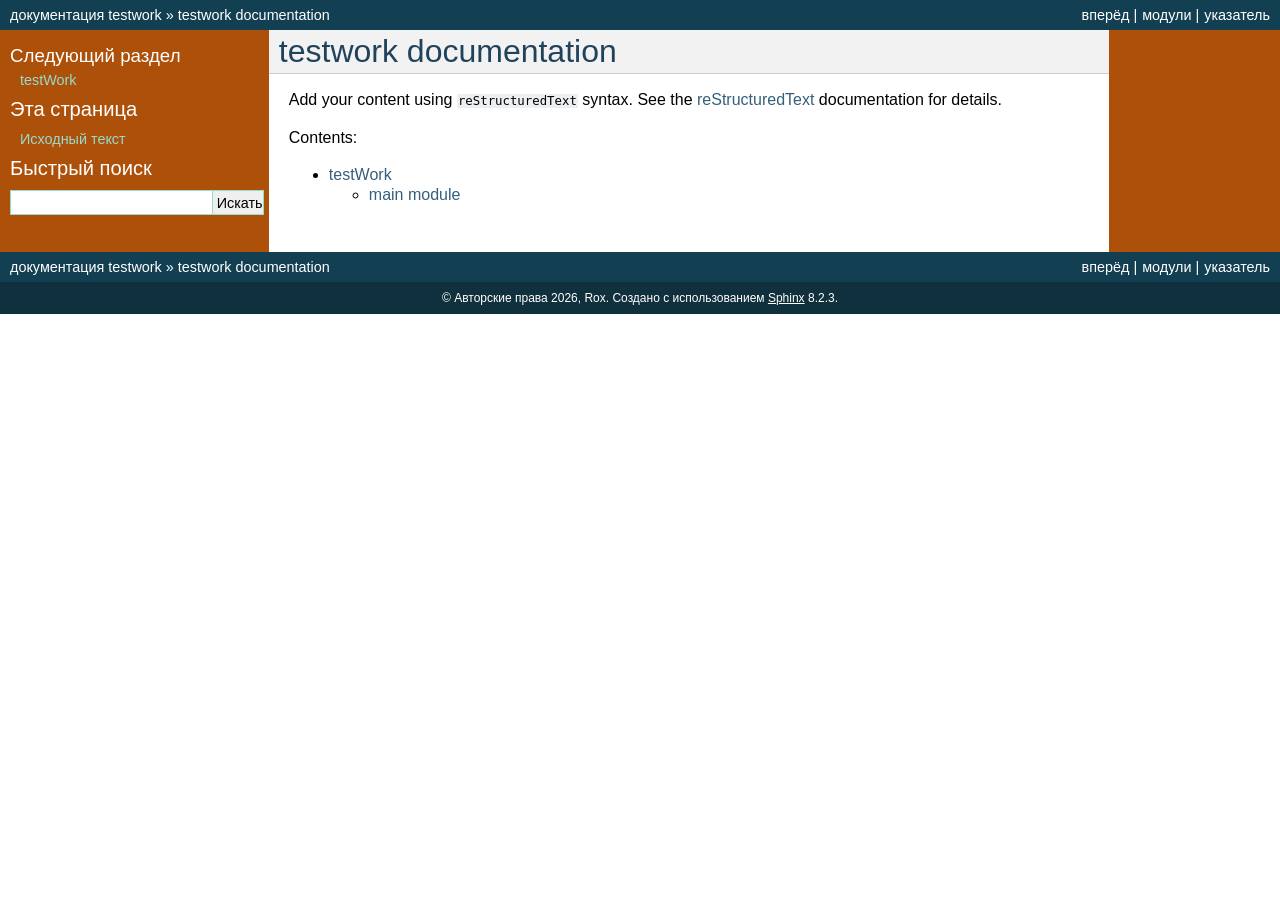
<file: doc/index.html>
<!DOCTYPE html>

<html lang="ru" data-content_root="./">
  <head>
    <meta charset="utf-8" />
    <meta name="viewport" content="width=device-width, initial-scale=1.0" /><meta name="viewport" content="width=device-width, initial-scale=1" />

    <title>testwork documentation &#8212; документация testwork </title>
    <link rel="stylesheet" type="text/css" href="_static/pygments.css?v=03e43079" />
    <link rel="stylesheet" type="text/css" href="_static/classic.css?v=03c9bcbe" />
    
    <script src="_static/documentation_options.js?v=372fde1a"></script>
    <script src="_static/doctools.js?v=9bcbadda"></script>
    <script src="_static/sphinx_highlight.js?v=dc90522c"></script>
    <script src="_static/translations.js?v=cd1d70c9"></script>
    
    <link rel="index" title="Алфавитный указатель" href="genindex.html" />
    <link rel="search" title="Поиск" href="search.html" />
    <link rel="next" title="testWork" href="modules.html" /> 
  </head><body>
    <div class="related" role="navigation" aria-label="Related">
      <h3>Навигация</h3>
      <ul>
        <li class="right" style="margin-right: 10px">
          <a href="genindex.html" title="Алфавитный указатель"
             accesskey="I">указатель</a></li>
        <li class="right" >
          <a href="py-modindex.html" title="Содержание модулей Python"
             >модули</a> |</li>
        <li class="right" >
          <a href="modules.html" title="testWork"
             accesskey="N">вперёд</a> |</li>
        <li class="nav-item nav-item-0"><a href="#">документация testwork </a> &#187;</li>
        <li class="nav-item nav-item-this"><a href="">testwork documentation</a></li> 
      </ul>
    </div>  

    <div class="document">
      <div class="documentwrapper">
        <div class="bodywrapper">
          <div class="body" role="main">
            
  <section id="testwork-documentation">
<h1>testwork documentation<a class="headerlink" href="#testwork-documentation" title="Ссылка на этот заголовок">¶</a></h1>
<p>Add your content using <code class="docutils literal notranslate"><span class="pre">reStructuredText</span></code> syntax. See the
<a class="reference external" href="https://www.sphinx-doc.org/en/master/usage/restructuredtext/index.html">reStructuredText</a>
documentation for details.</p>
<div class="toctree-wrapper compound">
<p class="caption" role="heading"><span class="caption-text">Contents:</span></p>
<ul>
<li class="toctree-l1"><a class="reference internal" href="modules.html">testWork</a><ul>
<li class="toctree-l2"><a class="reference internal" href="main.html">main module</a></li>
</ul>
</li>
</ul>
</div>
</section>


            <div class="clearer"></div>
          </div>
        </div>
      </div>
      <div class="sphinxsidebar" role="navigation" aria-label="Main">
        <div class="sphinxsidebarwrapper">
  <div>
    <h4>Следующий раздел</h4>
    <p class="topless"><a href="modules.html"
                          title="следующая глава">testWork</a></p>
  </div>
  <div role="note" aria-label="source link">
    <h3>Эта страница</h3>
    <ul class="this-page-menu">
      <li><a href="_sources/index.rst.txt"
            rel="nofollow">Исходный текст</a></li>
    </ul>
   </div>
<search id="searchbox" style="display: none" role="search">
  <h3 id="searchlabel">Быстрый поиск</h3>
    <div class="searchformwrapper">
    <form class="search" action="search.html" method="get">
      <input type="text" name="q" aria-labelledby="searchlabel" autocomplete="off" autocorrect="off" autocapitalize="off" spellcheck="false"/>
      <input type="submit" value="Искать" />
    </form>
    </div>
</search>
<script>document.getElementById('searchbox').style.display = "block"</script>
        </div>
      </div>
      <div class="clearer"></div>
    </div>
    <div class="related" role="navigation" aria-label="Related">
      <h3>Навигация</h3>
      <ul>
        <li class="right" style="margin-right: 10px">
          <a href="genindex.html" title="Алфавитный указатель"
             >указатель</a></li>
        <li class="right" >
          <a href="py-modindex.html" title="Содержание модулей Python"
             >модули</a> |</li>
        <li class="right" >
          <a href="modules.html" title="testWork"
             >вперёд</a> |</li>
        <li class="nav-item nav-item-0"><a href="#">документация testwork </a> &#187;</li>
        <li class="nav-item nav-item-this"><a href="">testwork documentation</a></li> 
      </ul>
    </div>
    <div class="footer" role="contentinfo">
    &#169; Авторские права 2026, Rox.
      Создано с использованием <a href="https://www.sphinx-doc.org/">Sphinx</a> 8.2.3.
    </div>
  </body>
</html>
</file>
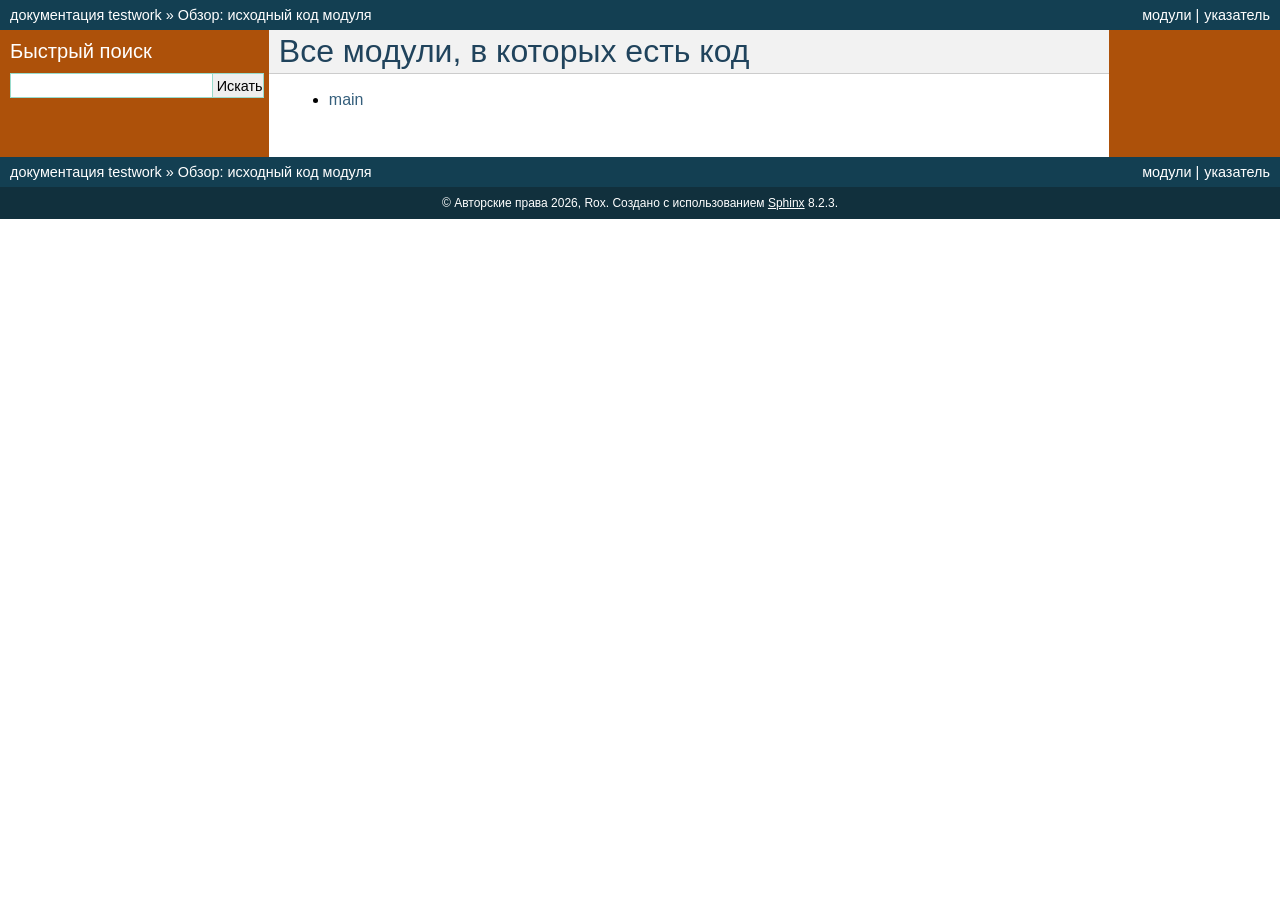
<file: doc/_modules/index.html>
<!DOCTYPE html>

<html lang="ru" data-content_root="../">
  <head>
    <meta charset="utf-8" />
    <meta name="viewport" content="width=device-width, initial-scale=1.0" />
    <title>Обзор: исходный код модуля &#8212; документация testwork </title>
    <link rel="stylesheet" type="text/css" href="../_static/pygments.css?v=03e43079" />
    <link rel="stylesheet" type="text/css" href="../_static/classic.css?v=03c9bcbe" />
    
    <script src="../_static/documentation_options.js?v=372fde1a"></script>
    <script src="../_static/doctools.js?v=9bcbadda"></script>
    <script src="../_static/sphinx_highlight.js?v=dc90522c"></script>
    <script src="../_static/translations.js?v=cd1d70c9"></script>
    
    <link rel="index" title="Алфавитный указатель" href="../genindex.html" />
    <link rel="search" title="Поиск" href="../search.html" /> 
  </head><body>
    <div class="related" role="navigation" aria-label="Related">
      <h3>Навигация</h3>
      <ul>
        <li class="right" style="margin-right: 10px">
          <a href="../genindex.html" title="Алфавитный указатель"
             accesskey="I">указатель</a></li>
        <li class="right" >
          <a href="../py-modindex.html" title="Содержание модулей Python"
             >модули</a> |</li>
        <li class="nav-item nav-item-0"><a href="../index.html">документация testwork </a> &#187;</li>
        <li class="nav-item nav-item-this"><a href="">Обзор: исходный код модуля</a></li> 
      </ul>
    </div>  

    <div class="document">
      <div class="documentwrapper">
        <div class="bodywrapper">
          <div class="body" role="main">
            
  <h1>Все модули, в которых есть код</h1>
<ul><li><a href="main.html">main</a></li>
</ul>

            <div class="clearer"></div>
          </div>
        </div>
      </div>
      <div class="sphinxsidebar" role="navigation" aria-label="Main">
        <div class="sphinxsidebarwrapper">
<search id="searchbox" style="display: none" role="search">
  <h3 id="searchlabel">Быстрый поиск</h3>
    <div class="searchformwrapper">
    <form class="search" action="../search.html" method="get">
      <input type="text" name="q" aria-labelledby="searchlabel" autocomplete="off" autocorrect="off" autocapitalize="off" spellcheck="false"/>
      <input type="submit" value="Искать" />
    </form>
    </div>
</search>
<script>document.getElementById('searchbox').style.display = "block"</script>
        </div>
      </div>
      <div class="clearer"></div>
    </div>
    <div class="related" role="navigation" aria-label="Related">
      <h3>Навигация</h3>
      <ul>
        <li class="right" style="margin-right: 10px">
          <a href="../genindex.html" title="Алфавитный указатель"
             >указатель</a></li>
        <li class="right" >
          <a href="../py-modindex.html" title="Содержание модулей Python"
             >модули</a> |</li>
        <li class="nav-item nav-item-0"><a href="../index.html">документация testwork </a> &#187;</li>
        <li class="nav-item nav-item-this"><a href="">Обзор: исходный код модуля</a></li> 
      </ul>
    </div>
    <div class="footer" role="contentinfo">
    &#169; Авторские права 2026, Rox.
      Создано с использованием <a href="https://www.sphinx-doc.org/">Sphinx</a> 8.2.3.
    </div>
  </body>
</html>
</file>
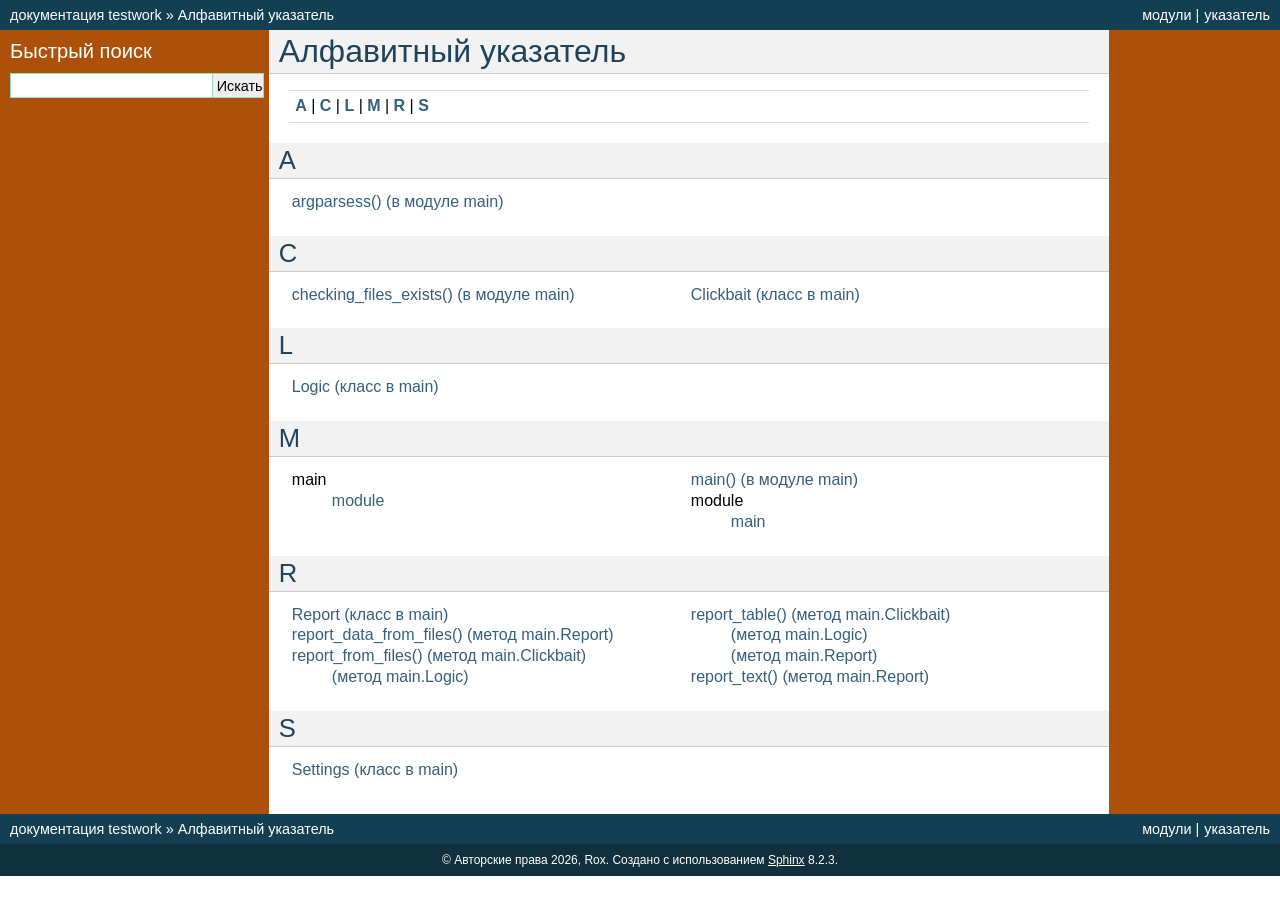
<file: doc/genindex.html>
<!DOCTYPE html>

<html lang="ru" data-content_root="./">
  <head>
    <meta charset="utf-8" />
    <meta name="viewport" content="width=device-width, initial-scale=1.0" />
    <title>Алфавитный указатель &#8212; документация testwork </title>
    <link rel="stylesheet" type="text/css" href="_static/pygments.css?v=03e43079" />
    <link rel="stylesheet" type="text/css" href="_static/classic.css?v=03c9bcbe" />
    
    <script src="_static/documentation_options.js?v=372fde1a"></script>
    <script src="_static/doctools.js?v=9bcbadda"></script>
    <script src="_static/sphinx_highlight.js?v=dc90522c"></script>
    <script src="_static/translations.js?v=cd1d70c9"></script>
    
    <link rel="index" title="Алфавитный указатель" href="#" />
    <link rel="search" title="Поиск" href="search.html" /> 
  </head><body>
    <div class="related" role="navigation" aria-label="Related">
      <h3>Навигация</h3>
      <ul>
        <li class="right" style="margin-right: 10px">
          <a href="#" title="Алфавитный указатель"
             accesskey="I">указатель</a></li>
        <li class="right" >
          <a href="py-modindex.html" title="Содержание модулей Python"
             >модули</a> |</li>
        <li class="nav-item nav-item-0"><a href="index.html">документация testwork </a> &#187;</li>
        <li class="nav-item nav-item-this"><a href="">Алфавитный указатель</a></li> 
      </ul>
    </div>  

    <div class="document">
      <div class="documentwrapper">
        <div class="bodywrapper">
          <div class="body" role="main">
            

<h1 id="index">Алфавитный указатель</h1>

<div class="genindex-jumpbox">
 <a href="#A"><strong>A</strong></a>
 | <a href="#C"><strong>C</strong></a>
 | <a href="#L"><strong>L</strong></a>
 | <a href="#M"><strong>M</strong></a>
 | <a href="#R"><strong>R</strong></a>
 | <a href="#S"><strong>S</strong></a>
 
</div>
<h2 id="A">A</h2>
<table style="width: 100%" class="indextable genindextable"><tr>
  <td style="width: 33%; vertical-align: top;"><ul>
      <li><a href="main.html#main.argparsess">argparsess() (в модуле main)</a>
</li>
  </ul></td>
</tr></table>

<h2 id="C">C</h2>
<table style="width: 100%" class="indextable genindextable"><tr>
  <td style="width: 33%; vertical-align: top;"><ul>
      <li><a href="main.html#main.checking_files_exists">checking_files_exists() (в модуле main)</a>
</li>
  </ul></td>
  <td style="width: 33%; vertical-align: top;"><ul>
      <li><a href="main.html#main.Clickbait">Clickbait (класс в main)</a>
</li>
  </ul></td>
</tr></table>

<h2 id="L">L</h2>
<table style="width: 100%" class="indextable genindextable"><tr>
  <td style="width: 33%; vertical-align: top;"><ul>
      <li><a href="main.html#main.Logic">Logic (класс в main)</a>
</li>
  </ul></td>
</tr></table>

<h2 id="M">M</h2>
<table style="width: 100%" class="indextable genindextable"><tr>
  <td style="width: 33%; vertical-align: top;"><ul>
      <li>
    main

      <ul>
        <li><a href="main.html#module-main">module</a>
</li>
      </ul></li>
  </ul></td>
  <td style="width: 33%; vertical-align: top;"><ul>
      <li><a href="main.html#main.main">main() (в модуле main)</a>
</li>
      <li>
    module

      <ul>
        <li><a href="main.html#module-main">main</a>
</li>
      </ul></li>
  </ul></td>
</tr></table>

<h2 id="R">R</h2>
<table style="width: 100%" class="indextable genindextable"><tr>
  <td style="width: 33%; vertical-align: top;"><ul>
      <li><a href="main.html#main.Report">Report (класс в main)</a>
</li>
      <li><a href="main.html#main.Report.report_data_from_files">report_data_from_files() (метод main.Report)</a>
</li>
      <li><a href="main.html#main.Clickbait.report_from_files">report_from_files() (метод main.Clickbait)</a>

      <ul>
        <li><a href="main.html#main.Logic.report_from_files">(метод main.Logic)</a>
</li>
      </ul></li>
  </ul></td>
  <td style="width: 33%; vertical-align: top;"><ul>
      <li><a href="main.html#main.Clickbait.report_table">report_table() (метод main.Clickbait)</a>

      <ul>
        <li><a href="main.html#main.Logic.report_table">(метод main.Logic)</a>
</li>
        <li><a href="main.html#main.Report.report_table">(метод main.Report)</a>
</li>
      </ul></li>
      <li><a href="main.html#main.Report.report_text">report_text() (метод main.Report)</a>
</li>
  </ul></td>
</tr></table>

<h2 id="S">S</h2>
<table style="width: 100%" class="indextable genindextable"><tr>
  <td style="width: 33%; vertical-align: top;"><ul>
      <li><a href="main.html#main.Settings">Settings (класс в main)</a>
</li>
  </ul></td>
</tr></table>



            <div class="clearer"></div>
          </div>
        </div>
      </div>
      <div class="sphinxsidebar" role="navigation" aria-label="Main">
        <div class="sphinxsidebarwrapper">
<search id="searchbox" style="display: none" role="search">
  <h3 id="searchlabel">Быстрый поиск</h3>
    <div class="searchformwrapper">
    <form class="search" action="search.html" method="get">
      <input type="text" name="q" aria-labelledby="searchlabel" autocomplete="off" autocorrect="off" autocapitalize="off" spellcheck="false"/>
      <input type="submit" value="Искать" />
    </form>
    </div>
</search>
<script>document.getElementById('searchbox').style.display = "block"</script>
        </div>
      </div>
      <div class="clearer"></div>
    </div>
    <div class="related" role="navigation" aria-label="Related">
      <h3>Навигация</h3>
      <ul>
        <li class="right" style="margin-right: 10px">
          <a href="#" title="Алфавитный указатель"
             >указатель</a></li>
        <li class="right" >
          <a href="py-modindex.html" title="Содержание модулей Python"
             >модули</a> |</li>
        <li class="nav-item nav-item-0"><a href="index.html">документация testwork </a> &#187;</li>
        <li class="nav-item nav-item-this"><a href="">Алфавитный указатель</a></li> 
      </ul>
    </div>
    <div class="footer" role="contentinfo">
    &#169; Авторские права 2026, Rox.
      Создано с использованием <a href="https://www.sphinx-doc.org/">Sphinx</a> 8.2.3.
    </div>
  </body>
</html>
</file>
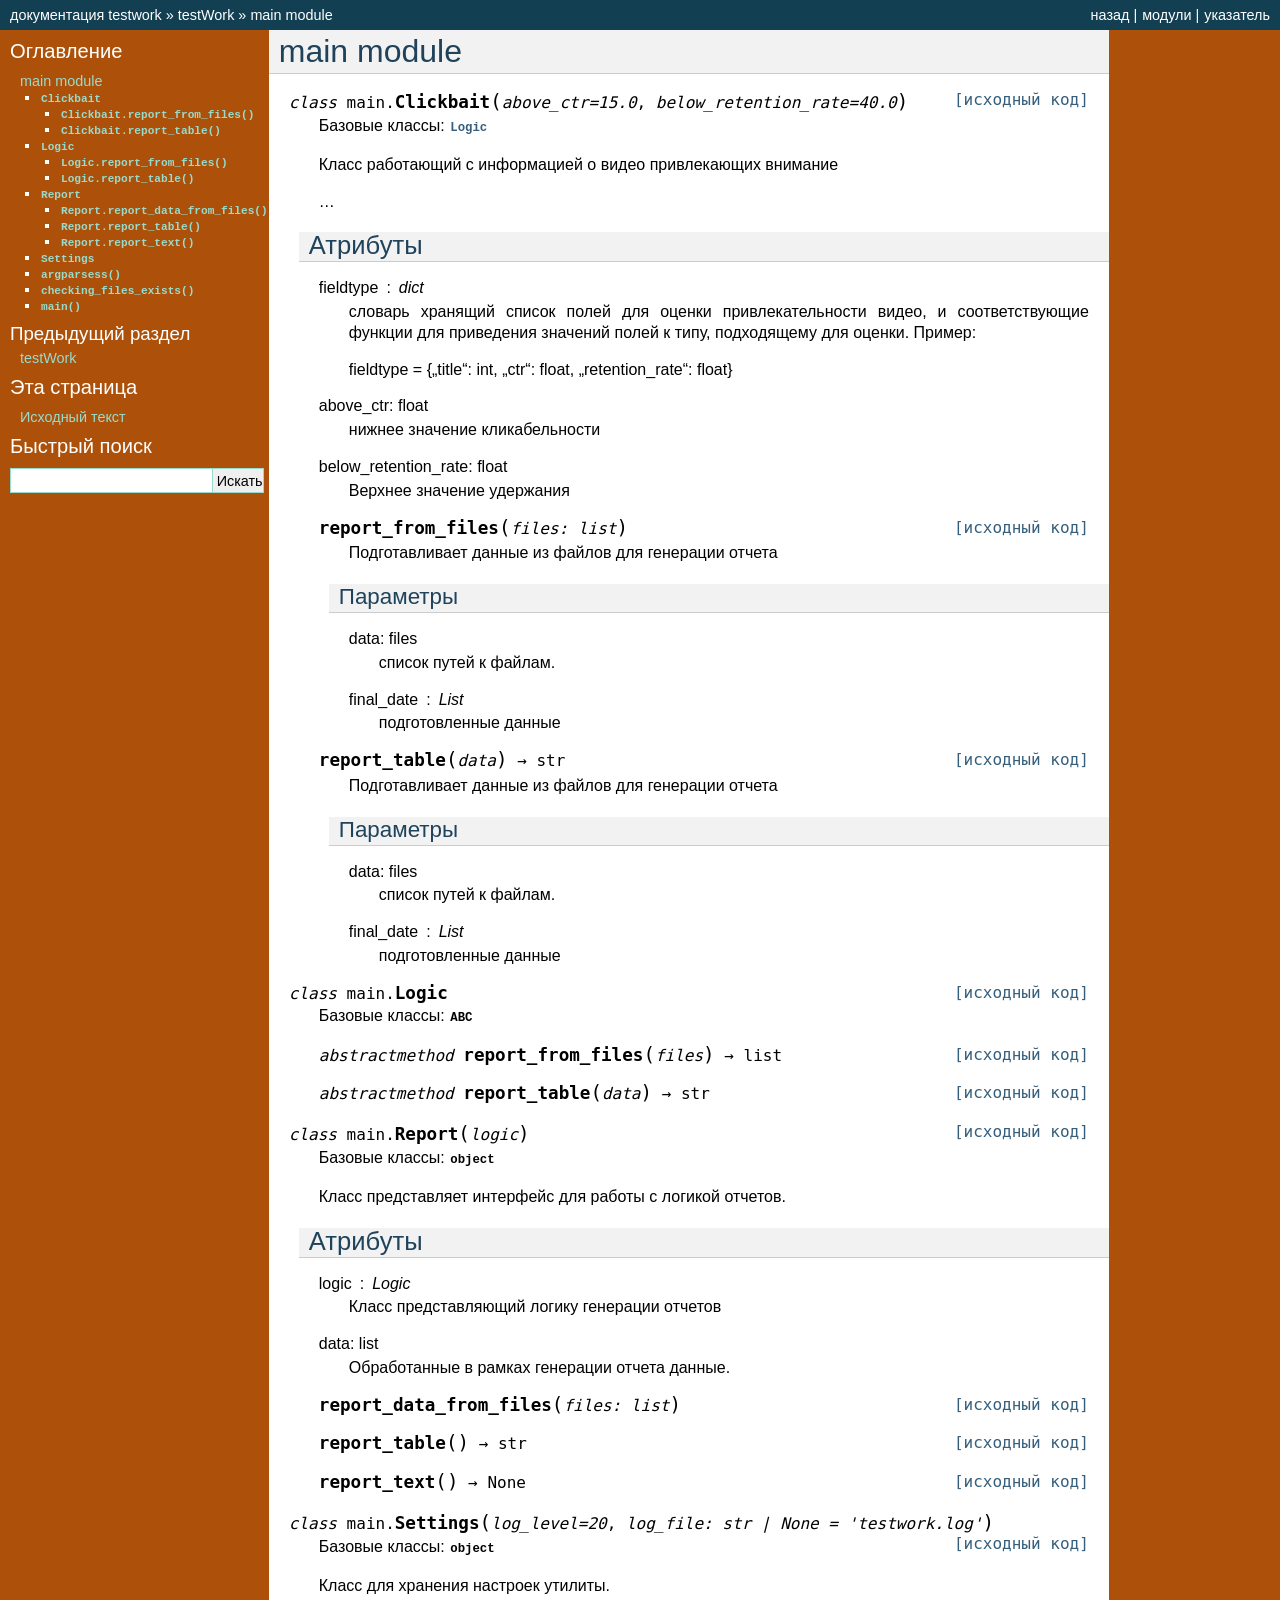
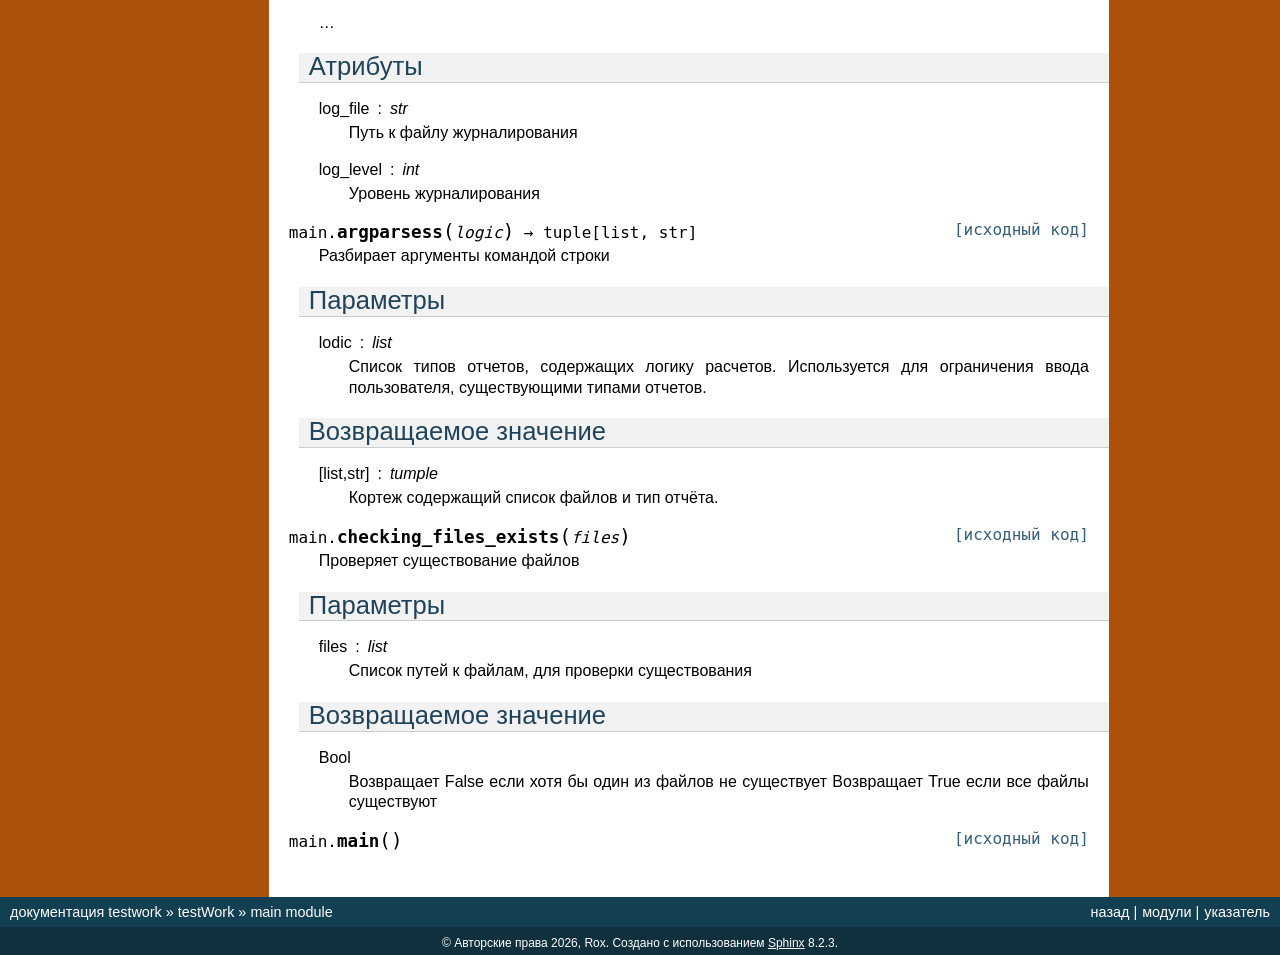
<file: doc/main.html>
<!DOCTYPE html>

<html lang="ru" data-content_root="./">
  <head>
    <meta charset="utf-8" />
    <meta name="viewport" content="width=device-width, initial-scale=1.0" /><meta name="viewport" content="width=device-width, initial-scale=1" />

    <title>main module &#8212; документация testwork </title>
    <link rel="stylesheet" type="text/css" href="_static/pygments.css?v=03e43079" />
    <link rel="stylesheet" type="text/css" href="_static/classic.css?v=03c9bcbe" />
    
    <script src="_static/documentation_options.js?v=372fde1a"></script>
    <script src="_static/doctools.js?v=9bcbadda"></script>
    <script src="_static/sphinx_highlight.js?v=dc90522c"></script>
    <script src="_static/translations.js?v=cd1d70c9"></script>
    
    <link rel="index" title="Алфавитный указатель" href="genindex.html" />
    <link rel="search" title="Поиск" href="search.html" />
    <link rel="prev" title="testWork" href="modules.html" /> 
  </head><body>
    <div class="related" role="navigation" aria-label="Related">
      <h3>Навигация</h3>
      <ul>
        <li class="right" style="margin-right: 10px">
          <a href="genindex.html" title="Алфавитный указатель"
             accesskey="I">указатель</a></li>
        <li class="right" >
          <a href="py-modindex.html" title="Содержание модулей Python"
             >модули</a> |</li>
        <li class="right" >
          <a href="modules.html" title="testWork"
             accesskey="P">назад</a> |</li>
        <li class="nav-item nav-item-0"><a href="index.html">документация testwork </a> &#187;</li>
          <li class="nav-item nav-item-1"><a href="modules.html" accesskey="U">testWork</a> &#187;</li>
        <li class="nav-item nav-item-this"><a href="">main module</a></li> 
      </ul>
    </div>  

    <div class="document">
      <div class="documentwrapper">
        <div class="bodywrapper">
          <div class="body" role="main">
            
  <section id="module-main">
<span id="main-module"></span><h1>main module<a class="headerlink" href="#module-main" title="Ссылка на этот заголовок">¶</a></h1>
<dl class="py class">
<dt class="sig sig-object py" id="main.Clickbait">
<em class="property"><span class="k"><span class="pre">class</span></span><span class="w"> </span></em><span class="sig-prename descclassname"><span class="pre">main.</span></span><span class="sig-name descname"><span class="pre">Clickbait</span></span><span class="sig-paren">(</span><em class="sig-param"><span class="n"><span class="pre">above_ctr</span></span><span class="o"><span class="pre">=</span></span><span class="default_value"><span class="pre">15.0</span></span></em>, <em class="sig-param"><span class="n"><span class="pre">below_retention_rate</span></span><span class="o"><span class="pre">=</span></span><span class="default_value"><span class="pre">40.0</span></span></em><span class="sig-paren">)</span><a class="reference internal" href="_modules/main.html#Clickbait"><span class="viewcode-link"><span class="pre">[исходный</span> <span class="pre">код]</span></span></a><a class="headerlink" href="#main.Clickbait" title="Ссылка на это определение">¶</a></dt>
<dd><p>Базовые классы: <a class="reference internal" href="#main.Logic" title="main.Logic"><code class="xref py py-class docutils literal notranslate"><span class="pre">Logic</span></code></a></p>
<p>Класс работающий с информацией о видео  привлекающих внимание</p>
<p>…</p>
<section id="id1">
<h2>Атрибуты<a class="headerlink" href="#id1" title="Ссылка на этот заголовок">¶</a></h2>
<dl>
<dt>fieldtype<span class="classifier">dict</span></dt><dd><p>словарь хранящий список полей для оценки
привлекательности видео, и соответствующие функции
для приведения значений полей к типу, подходящему для oценки.
Пример:</p>
<p>fieldtype = {„title“: int, „ctr“: float, „retention_rate“: float}</p>
</dd>
<dt>above_ctr: float</dt><dd><p>нижнее значение кликабельности</p>
</dd>
<dt>below_retention_rate: float</dt><dd><p>Верхнее значение удержания</p>
</dd>
</dl>
<dl class="py method">
<dt class="sig sig-object py" id="main.Clickbait.report_from_files">
<span class="sig-name descname"><span class="pre">report_from_files</span></span><span class="sig-paren">(</span><em class="sig-param"><span class="n"><span class="pre">files</span></span><span class="p"><span class="pre">:</span></span><span class="w"> </span><span class="n"><span class="pre">list</span></span></em><span class="sig-paren">)</span><a class="reference internal" href="_modules/main.html#Clickbait.report_from_files"><span class="viewcode-link"><span class="pre">[исходный</span> <span class="pre">код]</span></span></a><a class="headerlink" href="#main.Clickbait.report_from_files" title="Ссылка на это определение">¶</a></dt>
<dd><p>Подготавливает данные из файлов для генерации отчета</p>
<section id="id2">
<h3>Параметры<a class="headerlink" href="#id2" title="Ссылка на этот заголовок">¶</a></h3>
<dl class="simple">
<dt>data: files</dt><dd><p>список путей к файлам.</p>
</dd>
<dt>final_date<span class="classifier">List</span></dt><dd><p>подготовленные данные</p>
</dd>
</dl>
</section>
</dd></dl>

<dl class="py method">
<dt class="sig sig-object py" id="main.Clickbait.report_table">
<span class="sig-name descname"><span class="pre">report_table</span></span><span class="sig-paren">(</span><em class="sig-param"><span class="n"><span class="pre">data</span></span></em><span class="sig-paren">)</span> <span class="sig-return"><span class="sig-return-icon">&#x2192;</span> <span class="sig-return-typehint"><span class="pre">str</span></span></span><a class="reference internal" href="_modules/main.html#Clickbait.report_table"><span class="viewcode-link"><span class="pre">[исходный</span> <span class="pre">код]</span></span></a><a class="headerlink" href="#main.Clickbait.report_table" title="Ссылка на это определение">¶</a></dt>
<dd><p>Подготавливает данные из файлов для генерации отчета</p>
<section id="id3">
<h3>Параметры<a class="headerlink" href="#id3" title="Ссылка на этот заголовок">¶</a></h3>
<dl class="simple">
<dt>data: files</dt><dd><p>список путей к файлам.</p>
</dd>
<dt>final_date<span class="classifier">List</span></dt><dd><p>подготовленные данные</p>
</dd>
</dl>
</section>
</dd></dl>

</section>
</dd></dl>

<dl class="py class">
<dt class="sig sig-object py" id="main.Logic">
<em class="property"><span class="k"><span class="pre">class</span></span><span class="w"> </span></em><span class="sig-prename descclassname"><span class="pre">main.</span></span><span class="sig-name descname"><span class="pre">Logic</span></span><a class="reference internal" href="_modules/main.html#Logic"><span class="viewcode-link"><span class="pre">[исходный</span> <span class="pre">код]</span></span></a><a class="headerlink" href="#main.Logic" title="Ссылка на это определение">¶</a></dt>
<dd><p>Базовые классы: <code class="xref py py-class docutils literal notranslate"><span class="pre">ABC</span></code></p>
<dl class="py method">
<dt class="sig sig-object py" id="main.Logic.report_from_files">
<em class="property"><span class="k"><span class="pre">abstractmethod</span></span><span class="w"> </span></em><span class="sig-name descname"><span class="pre">report_from_files</span></span><span class="sig-paren">(</span><em class="sig-param"><span class="n"><span class="pre">files</span></span></em><span class="sig-paren">)</span> <span class="sig-return"><span class="sig-return-icon">&#x2192;</span> <span class="sig-return-typehint"><span class="pre">list</span></span></span><a class="reference internal" href="_modules/main.html#Logic.report_from_files"><span class="viewcode-link"><span class="pre">[исходный</span> <span class="pre">код]</span></span></a><a class="headerlink" href="#main.Logic.report_from_files" title="Ссылка на это определение">¶</a></dt>
<dd></dd></dl>

<dl class="py method">
<dt class="sig sig-object py" id="main.Logic.report_table">
<em class="property"><span class="k"><span class="pre">abstractmethod</span></span><span class="w"> </span></em><span class="sig-name descname"><span class="pre">report_table</span></span><span class="sig-paren">(</span><em class="sig-param"><span class="n"><span class="pre">data</span></span></em><span class="sig-paren">)</span> <span class="sig-return"><span class="sig-return-icon">&#x2192;</span> <span class="sig-return-typehint"><span class="pre">str</span></span></span><a class="reference internal" href="_modules/main.html#Logic.report_table"><span class="viewcode-link"><span class="pre">[исходный</span> <span class="pre">код]</span></span></a><a class="headerlink" href="#main.Logic.report_table" title="Ссылка на это определение">¶</a></dt>
<dd></dd></dl>

</dd></dl>

<dl class="py class">
<dt class="sig sig-object py" id="main.Report">
<em class="property"><span class="k"><span class="pre">class</span></span><span class="w"> </span></em><span class="sig-prename descclassname"><span class="pre">main.</span></span><span class="sig-name descname"><span class="pre">Report</span></span><span class="sig-paren">(</span><em class="sig-param"><span class="n"><span class="pre">logic</span></span></em><span class="sig-paren">)</span><a class="reference internal" href="_modules/main.html#Report"><span class="viewcode-link"><span class="pre">[исходный</span> <span class="pre">код]</span></span></a><a class="headerlink" href="#main.Report" title="Ссылка на это определение">¶</a></dt>
<dd><p>Базовые классы: <code class="xref py py-class docutils literal notranslate"><span class="pre">object</span></code></p>
<p>Класс представляет интерфейс для работы с логикой отчетов.</p>
<section id="id4">
<h2>Атрибуты<a class="headerlink" href="#id4" title="Ссылка на этот заголовок">¶</a></h2>
<dl class="simple">
<dt>logic<span class="classifier">Logic</span></dt><dd><p>Класс представляющий логику генерации отчетов</p>
</dd>
<dt>data: list</dt><dd><p>Обработанные в рамках генерации отчета данные.</p>
</dd>
</dl>
<dl class="py method">
<dt class="sig sig-object py" id="main.Report.report_data_from_files">
<span class="sig-name descname"><span class="pre">report_data_from_files</span></span><span class="sig-paren">(</span><em class="sig-param"><span class="n"><span class="pre">files</span></span><span class="p"><span class="pre">:</span></span><span class="w"> </span><span class="n"><span class="pre">list</span></span></em><span class="sig-paren">)</span><a class="reference internal" href="_modules/main.html#Report.report_data_from_files"><span class="viewcode-link"><span class="pre">[исходный</span> <span class="pre">код]</span></span></a><a class="headerlink" href="#main.Report.report_data_from_files" title="Ссылка на это определение">¶</a></dt>
<dd></dd></dl>

<dl class="py method">
<dt class="sig sig-object py" id="main.Report.report_table">
<span class="sig-name descname"><span class="pre">report_table</span></span><span class="sig-paren">(</span><span class="sig-paren">)</span> <span class="sig-return"><span class="sig-return-icon">&#x2192;</span> <span class="sig-return-typehint"><span class="pre">str</span></span></span><a class="reference internal" href="_modules/main.html#Report.report_table"><span class="viewcode-link"><span class="pre">[исходный</span> <span class="pre">код]</span></span></a><a class="headerlink" href="#main.Report.report_table" title="Ссылка на это определение">¶</a></dt>
<dd></dd></dl>

<dl class="py method">
<dt class="sig sig-object py" id="main.Report.report_text">
<span class="sig-name descname"><span class="pre">report_text</span></span><span class="sig-paren">(</span><span class="sig-paren">)</span> <span class="sig-return"><span class="sig-return-icon">&#x2192;</span> <span class="sig-return-typehint"><span class="pre">None</span></span></span><a class="reference internal" href="_modules/main.html#Report.report_text"><span class="viewcode-link"><span class="pre">[исходный</span> <span class="pre">код]</span></span></a><a class="headerlink" href="#main.Report.report_text" title="Ссылка на это определение">¶</a></dt>
<dd></dd></dl>

</section>
</dd></dl>

<dl class="py class">
<dt class="sig sig-object py" id="main.Settings">
<em class="property"><span class="k"><span class="pre">class</span></span><span class="w"> </span></em><span class="sig-prename descclassname"><span class="pre">main.</span></span><span class="sig-name descname"><span class="pre">Settings</span></span><span class="sig-paren">(</span><em class="sig-param"><span class="n"><span class="pre">log_level</span></span><span class="o"><span class="pre">=</span></span><span class="default_value"><span class="pre">20</span></span></em>, <em class="sig-param"><span class="n"><span class="pre">log_file</span></span><span class="p"><span class="pre">:</span></span><span class="w"> </span><span class="n"><span class="pre">str</span><span class="w"> </span><span class="p"><span class="pre">|</span></span><span class="w"> </span><span class="pre">None</span></span><span class="w"> </span><span class="o"><span class="pre">=</span></span><span class="w"> </span><span class="default_value"><span class="pre">'testwork.log'</span></span></em><span class="sig-paren">)</span><a class="reference internal" href="_modules/main.html#Settings"><span class="viewcode-link"><span class="pre">[исходный</span> <span class="pre">код]</span></span></a><a class="headerlink" href="#main.Settings" title="Ссылка на это определение">¶</a></dt>
<dd><p>Базовые классы: <code class="xref py py-class docutils literal notranslate"><span class="pre">object</span></code></p>
<p>Класс для хранения настроек утилиты.</p>
<p>…</p>
<section id="id5">
<h2>Атрибуты<a class="headerlink" href="#id5" title="Ссылка на этот заголовок">¶</a></h2>
<dl class="simple">
<dt>log_file<span class="classifier">str</span></dt><dd><p>Путь к файлу журналирования</p>
</dd>
<dt>log_level<span class="classifier">int</span></dt><dd><p>Уровень журналирования</p>
</dd>
</dl>
</section>
</dd></dl>

<dl class="py function">
<dt class="sig sig-object py" id="main.argparsess">
<span class="sig-prename descclassname"><span class="pre">main.</span></span><span class="sig-name descname"><span class="pre">argparsess</span></span><span class="sig-paren">(</span><em class="sig-param"><span class="n"><span class="pre">logic</span></span></em><span class="sig-paren">)</span> <span class="sig-return"><span class="sig-return-icon">&#x2192;</span> <span class="sig-return-typehint"><span class="pre">tuple</span><span class="p"><span class="pre">[</span></span><span class="pre">list</span><span class="p"><span class="pre">,</span></span><span class="w"> </span><span class="pre">str</span><span class="p"><span class="pre">]</span></span></span></span><a class="reference internal" href="_modules/main.html#argparsess"><span class="viewcode-link"><span class="pre">[исходный</span> <span class="pre">код]</span></span></a><a class="headerlink" href="#main.argparsess" title="Ссылка на это определение">¶</a></dt>
<dd><p>Разбирает аргументы командой строки</p>
<section id="id6">
<h2>Параметры<a class="headerlink" href="#id6" title="Ссылка на этот заголовок">¶</a></h2>
<dl class="simple">
<dt>lodic<span class="classifier">list</span></dt><dd><p>Список типов отчетов, содержащих логику расчетов.
Используется для ограничения ввода пользователя,
существующими типами отчетов.</p>
</dd>
</dl>
</section>
<section id="id7">
<h2>Возвращаемое значение<a class="headerlink" href="#id7" title="Ссылка на этот заголовок">¶</a></h2>
<dl class="simple">
<dt>[list,str]<span class="classifier">tumple</span></dt><dd><p>Кортеж содержащий список файлов и тип отчёта.</p>
</dd>
</dl>
</section>
</dd></dl>

<dl class="py function">
<dt class="sig sig-object py" id="main.checking_files_exists">
<span class="sig-prename descclassname"><span class="pre">main.</span></span><span class="sig-name descname"><span class="pre">checking_files_exists</span></span><span class="sig-paren">(</span><em class="sig-param"><span class="n"><span class="pre">files</span></span></em><span class="sig-paren">)</span><a class="reference internal" href="_modules/main.html#checking_files_exists"><span class="viewcode-link"><span class="pre">[исходный</span> <span class="pre">код]</span></span></a><a class="headerlink" href="#main.checking_files_exists" title="Ссылка на это определение">¶</a></dt>
<dd><p>Проверяет существование файлов</p>
<section id="id8">
<h2>Параметры<a class="headerlink" href="#id8" title="Ссылка на этот заголовок">¶</a></h2>
<dl class="simple">
<dt>files<span class="classifier">list</span></dt><dd><p>Список путей к файлам, для проверки существования</p>
</dd>
</dl>
</section>
<section id="id9">
<h2>Возвращаемое значение<a class="headerlink" href="#id9" title="Ссылка на этот заголовок">¶</a></h2>
<dl class="simple">
<dt>Bool</dt><dd><p>Возвращает False если хотя бы один из файлов не существует
Возвращает True  если все файлы существуют</p>
</dd>
</dl>
</section>
</dd></dl>

<dl class="py function">
<dt class="sig sig-object py" id="main.main">
<span class="sig-prename descclassname"><span class="pre">main.</span></span><span class="sig-name descname"><span class="pre">main</span></span><span class="sig-paren">(</span><span class="sig-paren">)</span><a class="reference internal" href="_modules/main.html#main"><span class="viewcode-link"><span class="pre">[исходный</span> <span class="pre">код]</span></span></a><a class="headerlink" href="#main.main" title="Ссылка на это определение">¶</a></dt>
<dd></dd></dl>

</section>


            <div class="clearer"></div>
          </div>
        </div>
      </div>
      <div class="sphinxsidebar" role="navigation" aria-label="Main">
        <div class="sphinxsidebarwrapper">
  <div>
    <h3><a href="index.html">Оглавление</a></h3>
    <ul>
<li><a class="reference internal" href="#">main module</a><ul>
<li><a class="reference internal" href="#main.Clickbait"><code class="docutils literal notranslate"><span class="pre">Clickbait</span></code></a><ul>
<li><a class="reference internal" href="#main.Clickbait.report_from_files"><code class="docutils literal notranslate"><span class="pre">Clickbait.report_from_files()</span></code></a></li>
<li><a class="reference internal" href="#main.Clickbait.report_table"><code class="docutils literal notranslate"><span class="pre">Clickbait.report_table()</span></code></a></li>
</ul>
</li>
<li><a class="reference internal" href="#main.Logic"><code class="docutils literal notranslate"><span class="pre">Logic</span></code></a><ul>
<li><a class="reference internal" href="#main.Logic.report_from_files"><code class="docutils literal notranslate"><span class="pre">Logic.report_from_files()</span></code></a></li>
<li><a class="reference internal" href="#main.Logic.report_table"><code class="docutils literal notranslate"><span class="pre">Logic.report_table()</span></code></a></li>
</ul>
</li>
<li><a class="reference internal" href="#main.Report"><code class="docutils literal notranslate"><span class="pre">Report</span></code></a><ul>
<li><a class="reference internal" href="#main.Report.report_data_from_files"><code class="docutils literal notranslate"><span class="pre">Report.report_data_from_files()</span></code></a></li>
<li><a class="reference internal" href="#main.Report.report_table"><code class="docutils literal notranslate"><span class="pre">Report.report_table()</span></code></a></li>
<li><a class="reference internal" href="#main.Report.report_text"><code class="docutils literal notranslate"><span class="pre">Report.report_text()</span></code></a></li>
</ul>
</li>
<li><a class="reference internal" href="#main.Settings"><code class="docutils literal notranslate"><span class="pre">Settings</span></code></a></li>
<li><a class="reference internal" href="#main.argparsess"><code class="docutils literal notranslate"><span class="pre">argparsess()</span></code></a></li>
<li><a class="reference internal" href="#main.checking_files_exists"><code class="docutils literal notranslate"><span class="pre">checking_files_exists()</span></code></a></li>
<li><a class="reference internal" href="#main.main"><code class="docutils literal notranslate"><span class="pre">main()</span></code></a></li>
</ul>
</li>
</ul>

  </div>
  <div>
    <h4>Предыдущий раздел</h4>
    <p class="topless"><a href="modules.html"
                          title="предыдущая глава">testWork</a></p>
  </div>
  <div role="note" aria-label="source link">
    <h3>Эта страница</h3>
    <ul class="this-page-menu">
      <li><a href="_sources/main.rst.txt"
            rel="nofollow">Исходный текст</a></li>
    </ul>
   </div>
<search id="searchbox" style="display: none" role="search">
  <h3 id="searchlabel">Быстрый поиск</h3>
    <div class="searchformwrapper">
    <form class="search" action="search.html" method="get">
      <input type="text" name="q" aria-labelledby="searchlabel" autocomplete="off" autocorrect="off" autocapitalize="off" spellcheck="false"/>
      <input type="submit" value="Искать" />
    </form>
    </div>
</search>
<script>document.getElementById('searchbox').style.display = "block"</script>
        </div>
      </div>
      <div class="clearer"></div>
    </div>
    <div class="related" role="navigation" aria-label="Related">
      <h3>Навигация</h3>
      <ul>
        <li class="right" style="margin-right: 10px">
          <a href="genindex.html" title="Алфавитный указатель"
             >указатель</a></li>
        <li class="right" >
          <a href="py-modindex.html" title="Содержание модулей Python"
             >модули</a> |</li>
        <li class="right" >
          <a href="modules.html" title="testWork"
             >назад</a> |</li>
        <li class="nav-item nav-item-0"><a href="index.html">документация testwork </a> &#187;</li>
          <li class="nav-item nav-item-1"><a href="modules.html" >testWork</a> &#187;</li>
        <li class="nav-item nav-item-this"><a href="">main module</a></li> 
      </ul>
    </div>
    <div class="footer" role="contentinfo">
    &#169; Авторские права 2026, Rox.
      Создано с использованием <a href="https://www.sphinx-doc.org/">Sphinx</a> 8.2.3.
    </div>
  </body>
</html>
</file>
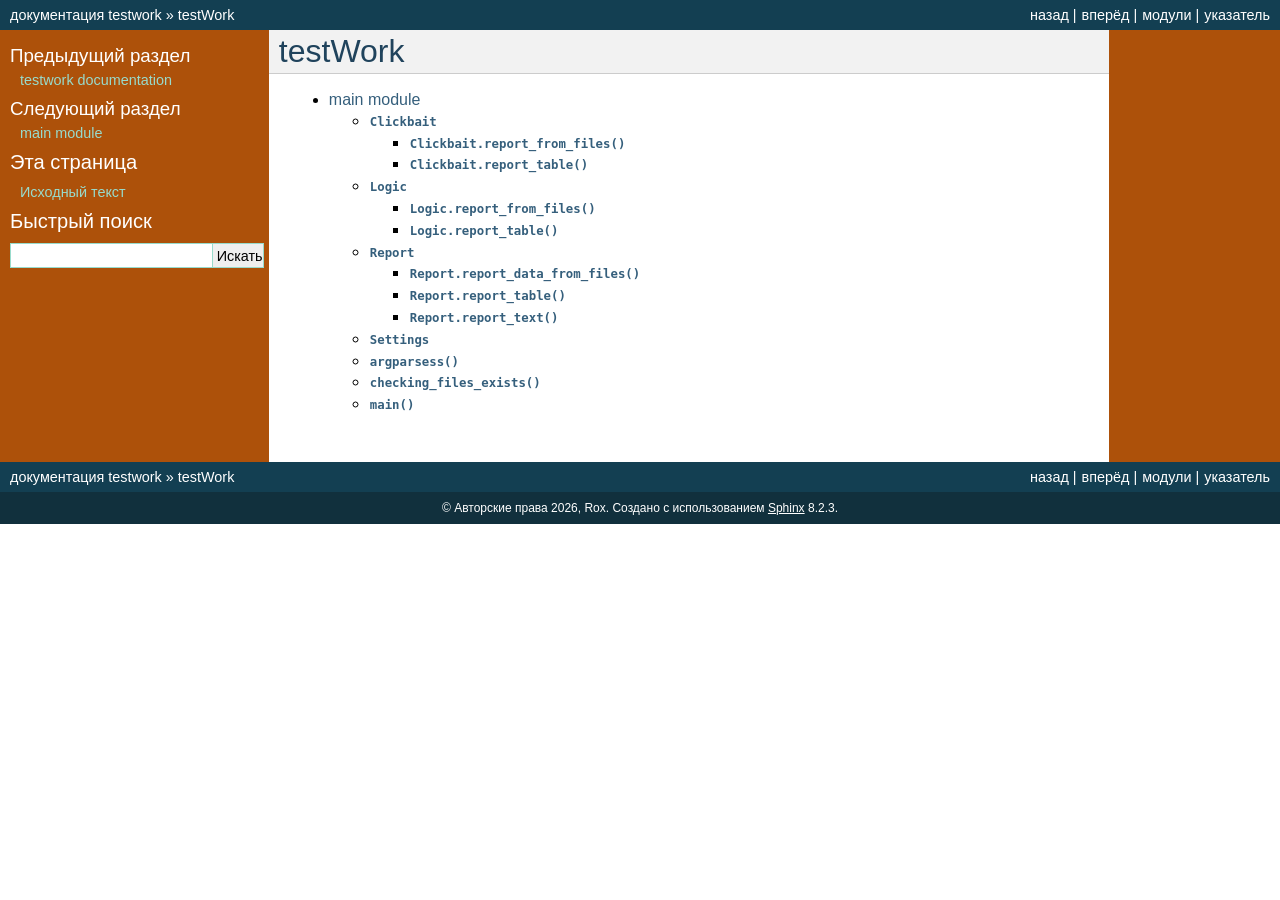
<file: doc/modules.html>
<!DOCTYPE html>

<html lang="ru" data-content_root="./">
  <head>
    <meta charset="utf-8" />
    <meta name="viewport" content="width=device-width, initial-scale=1.0" /><meta name="viewport" content="width=device-width, initial-scale=1" />

    <title>testWork &#8212; документация testwork </title>
    <link rel="stylesheet" type="text/css" href="_static/pygments.css?v=03e43079" />
    <link rel="stylesheet" type="text/css" href="_static/classic.css?v=03c9bcbe" />
    
    <script src="_static/documentation_options.js?v=372fde1a"></script>
    <script src="_static/doctools.js?v=9bcbadda"></script>
    <script src="_static/sphinx_highlight.js?v=dc90522c"></script>
    <script src="_static/translations.js?v=cd1d70c9"></script>
    
    <link rel="index" title="Алфавитный указатель" href="genindex.html" />
    <link rel="search" title="Поиск" href="search.html" />
    <link rel="next" title="main module" href="main.html" />
    <link rel="prev" title="testwork documentation" href="index.html" /> 
  </head><body>
    <div class="related" role="navigation" aria-label="Related">
      <h3>Навигация</h3>
      <ul>
        <li class="right" style="margin-right: 10px">
          <a href="genindex.html" title="Алфавитный указатель"
             accesskey="I">указатель</a></li>
        <li class="right" >
          <a href="py-modindex.html" title="Содержание модулей Python"
             >модули</a> |</li>
        <li class="right" >
          <a href="main.html" title="main module"
             accesskey="N">вперёд</a> |</li>
        <li class="right" >
          <a href="index.html" title="testwork documentation"
             accesskey="P">назад</a> |</li>
        <li class="nav-item nav-item-0"><a href="index.html">документация testwork </a> &#187;</li>
        <li class="nav-item nav-item-this"><a href="">testWork</a></li> 
      </ul>
    </div>  

    <div class="document">
      <div class="documentwrapper">
        <div class="bodywrapper">
          <div class="body" role="main">
            
  <section id="testwork">
<h1>testWork<a class="headerlink" href="#testwork" title="Ссылка на этот заголовок">¶</a></h1>
<div class="toctree-wrapper compound">
<ul>
<li class="toctree-l1"><a class="reference internal" href="main.html">main module</a><ul>
<li class="toctree-l2"><a class="reference internal" href="main.html#main.Clickbait"><code class="docutils literal notranslate"><span class="pre">Clickbait</span></code></a><ul>
<li class="toctree-l3"><a class="reference internal" href="main.html#main.Clickbait.report_from_files"><code class="docutils literal notranslate"><span class="pre">Clickbait.report_from_files()</span></code></a></li>
<li class="toctree-l3"><a class="reference internal" href="main.html#main.Clickbait.report_table"><code class="docutils literal notranslate"><span class="pre">Clickbait.report_table()</span></code></a></li>
</ul>
</li>
<li class="toctree-l2"><a class="reference internal" href="main.html#main.Logic"><code class="docutils literal notranslate"><span class="pre">Logic</span></code></a><ul>
<li class="toctree-l3"><a class="reference internal" href="main.html#main.Logic.report_from_files"><code class="docutils literal notranslate"><span class="pre">Logic.report_from_files()</span></code></a></li>
<li class="toctree-l3"><a class="reference internal" href="main.html#main.Logic.report_table"><code class="docutils literal notranslate"><span class="pre">Logic.report_table()</span></code></a></li>
</ul>
</li>
<li class="toctree-l2"><a class="reference internal" href="main.html#main.Report"><code class="docutils literal notranslate"><span class="pre">Report</span></code></a><ul>
<li class="toctree-l3"><a class="reference internal" href="main.html#main.Report.report_data_from_files"><code class="docutils literal notranslate"><span class="pre">Report.report_data_from_files()</span></code></a></li>
<li class="toctree-l3"><a class="reference internal" href="main.html#main.Report.report_table"><code class="docutils literal notranslate"><span class="pre">Report.report_table()</span></code></a></li>
<li class="toctree-l3"><a class="reference internal" href="main.html#main.Report.report_text"><code class="docutils literal notranslate"><span class="pre">Report.report_text()</span></code></a></li>
</ul>
</li>
<li class="toctree-l2"><a class="reference internal" href="main.html#main.Settings"><code class="docutils literal notranslate"><span class="pre">Settings</span></code></a></li>
<li class="toctree-l2"><a class="reference internal" href="main.html#main.argparsess"><code class="docutils literal notranslate"><span class="pre">argparsess()</span></code></a></li>
<li class="toctree-l2"><a class="reference internal" href="main.html#main.checking_files_exists"><code class="docutils literal notranslate"><span class="pre">checking_files_exists()</span></code></a></li>
<li class="toctree-l2"><a class="reference internal" href="main.html#main.main"><code class="docutils literal notranslate"><span class="pre">main()</span></code></a></li>
</ul>
</li>
</ul>
</div>
</section>


            <div class="clearer"></div>
          </div>
        </div>
      </div>
      <div class="sphinxsidebar" role="navigation" aria-label="Main">
        <div class="sphinxsidebarwrapper">
  <div>
    <h4>Предыдущий раздел</h4>
    <p class="topless"><a href="index.html"
                          title="предыдущая глава">testwork documentation</a></p>
  </div>
  <div>
    <h4>Следующий раздел</h4>
    <p class="topless"><a href="main.html"
                          title="следующая глава">main module</a></p>
  </div>
  <div role="note" aria-label="source link">
    <h3>Эта страница</h3>
    <ul class="this-page-menu">
      <li><a href="_sources/modules.rst.txt"
            rel="nofollow">Исходный текст</a></li>
    </ul>
   </div>
<search id="searchbox" style="display: none" role="search">
  <h3 id="searchlabel">Быстрый поиск</h3>
    <div class="searchformwrapper">
    <form class="search" action="search.html" method="get">
      <input type="text" name="q" aria-labelledby="searchlabel" autocomplete="off" autocorrect="off" autocapitalize="off" spellcheck="false"/>
      <input type="submit" value="Искать" />
    </form>
    </div>
</search>
<script>document.getElementById('searchbox').style.display = "block"</script>
        </div>
      </div>
      <div class="clearer"></div>
    </div>
    <div class="related" role="navigation" aria-label="Related">
      <h3>Навигация</h3>
      <ul>
        <li class="right" style="margin-right: 10px">
          <a href="genindex.html" title="Алфавитный указатель"
             >указатель</a></li>
        <li class="right" >
          <a href="py-modindex.html" title="Содержание модулей Python"
             >модули</a> |</li>
        <li class="right" >
          <a href="main.html" title="main module"
             >вперёд</a> |</li>
        <li class="right" >
          <a href="index.html" title="testwork documentation"
             >назад</a> |</li>
        <li class="nav-item nav-item-0"><a href="index.html">документация testwork </a> &#187;</li>
        <li class="nav-item nav-item-this"><a href="">testWork</a></li> 
      </ul>
    </div>
    <div class="footer" role="contentinfo">
    &#169; Авторские права 2026, Rox.
      Создано с использованием <a href="https://www.sphinx-doc.org/">Sphinx</a> 8.2.3.
    </div>
  </body>
</html>
</file>
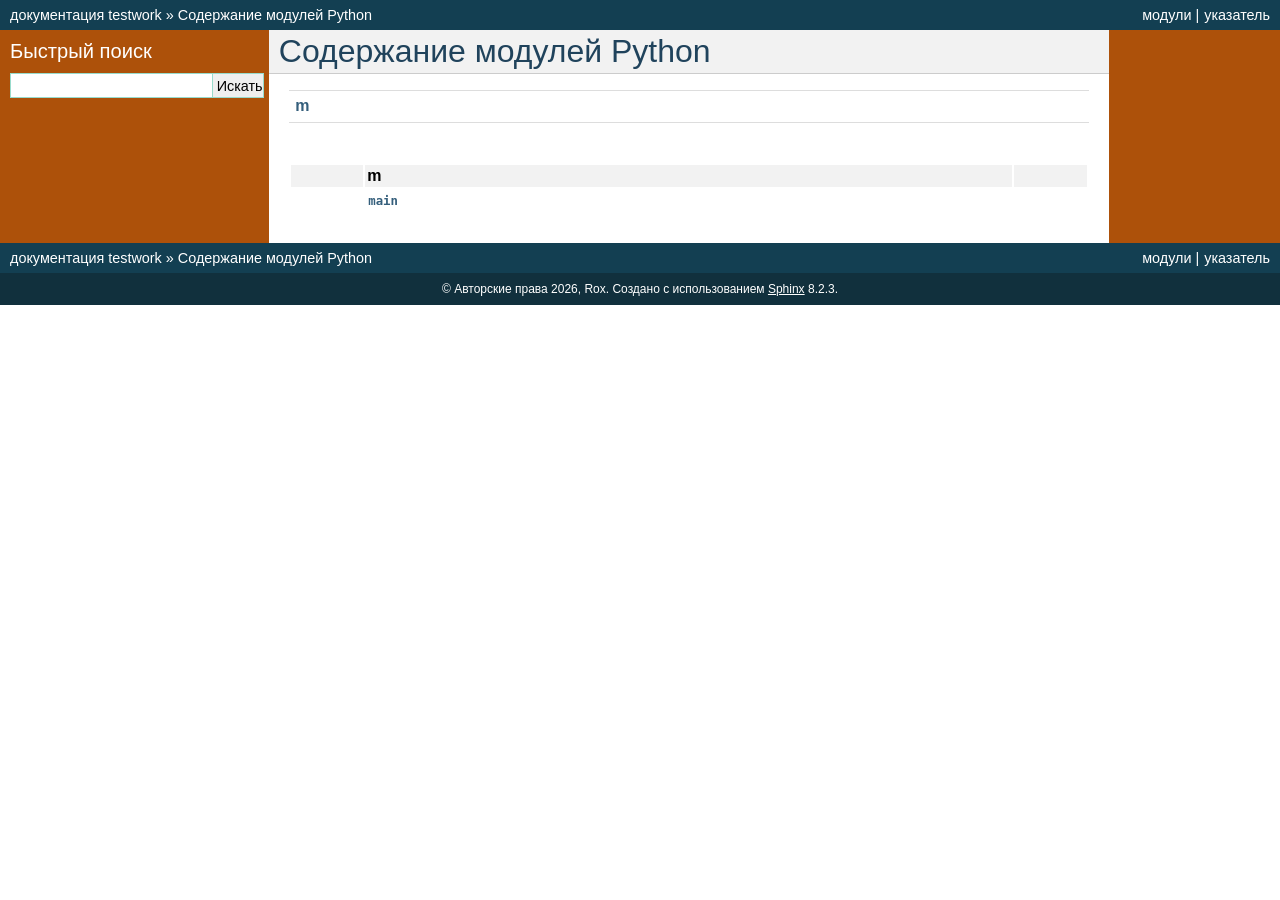
<file: doc/py-modindex.html>
<!DOCTYPE html>

<html lang="ru" data-content_root="./">
  <head>
    <meta charset="utf-8" />
    <meta name="viewport" content="width=device-width, initial-scale=1.0" />
    <title>Содержание модулей Python &#8212; документация testwork </title>
    <link rel="stylesheet" type="text/css" href="_static/pygments.css?v=03e43079" />
    <link rel="stylesheet" type="text/css" href="_static/classic.css?v=03c9bcbe" />
    
    <script src="_static/documentation_options.js?v=372fde1a"></script>
    <script src="_static/doctools.js?v=9bcbadda"></script>
    <script src="_static/sphinx_highlight.js?v=dc90522c"></script>
    <script src="_static/translations.js?v=cd1d70c9"></script>
    
    <link rel="index" title="Алфавитный указатель" href="genindex.html" />
    <link rel="search" title="Поиск" href="search.html" />
 

    <script>
      DOCUMENTATION_OPTIONS.COLLAPSE_INDEX = true;
    </script>


  </head><body>
    <div class="related" role="navigation" aria-label="Related">
      <h3>Навигация</h3>
      <ul>
        <li class="right" style="margin-right: 10px">
          <a href="genindex.html" title="Алфавитный указатель"
             accesskey="I">указатель</a></li>
        <li class="right" >
          <a href="#" title="Содержание модулей Python"
             >модули</a> |</li>
        <li class="nav-item nav-item-0"><a href="index.html">документация testwork </a> &#187;</li>
        <li class="nav-item nav-item-this"><a href="">Содержание модулей Python</a></li> 
      </ul>
    </div>  

    <div class="document">
      <div class="documentwrapper">
        <div class="bodywrapper">
          <div class="body" role="main">
            

   <h1>Содержание модулей Python</h1>

   <div class="modindex-jumpbox">
   <a href="#cap-m"><strong>m</strong></a>
   </div>

   <table class="indextable modindextable">
     <tr class="pcap"><td></td><td>&#160;</td><td></td></tr>
     <tr class="cap" id="cap-m"><td></td><td>
       <strong>m</strong></td><td></td></tr>
     <tr>
       <td></td>
       <td>
       <a href="main.html#module-main"><code class="xref">main</code></a></td><td>
       <em></em></td></tr>
   </table>


            <div class="clearer"></div>
          </div>
        </div>
      </div>
      <div class="sphinxsidebar" role="navigation" aria-label="Main">
        <div class="sphinxsidebarwrapper">
<search id="searchbox" style="display: none" role="search">
  <h3 id="searchlabel">Быстрый поиск</h3>
    <div class="searchformwrapper">
    <form class="search" action="search.html" method="get">
      <input type="text" name="q" aria-labelledby="searchlabel" autocomplete="off" autocorrect="off" autocapitalize="off" spellcheck="false"/>
      <input type="submit" value="Искать" />
    </form>
    </div>
</search>
<script>document.getElementById('searchbox').style.display = "block"</script>
        </div>
      </div>
      <div class="clearer"></div>
    </div>
    <div class="related" role="navigation" aria-label="Related">
      <h3>Навигация</h3>
      <ul>
        <li class="right" style="margin-right: 10px">
          <a href="genindex.html" title="Алфавитный указатель"
             >указатель</a></li>
        <li class="right" >
          <a href="#" title="Содержание модулей Python"
             >модули</a> |</li>
        <li class="nav-item nav-item-0"><a href="index.html">документация testwork </a> &#187;</li>
        <li class="nav-item nav-item-this"><a href="">Содержание модулей Python</a></li> 
      </ul>
    </div>
    <div class="footer" role="contentinfo">
    &#169; Авторские права 2026, Rox.
      Создано с использованием <a href="https://www.sphinx-doc.org/">Sphinx</a> 8.2.3.
    </div>
  </body>
</html>
</file>
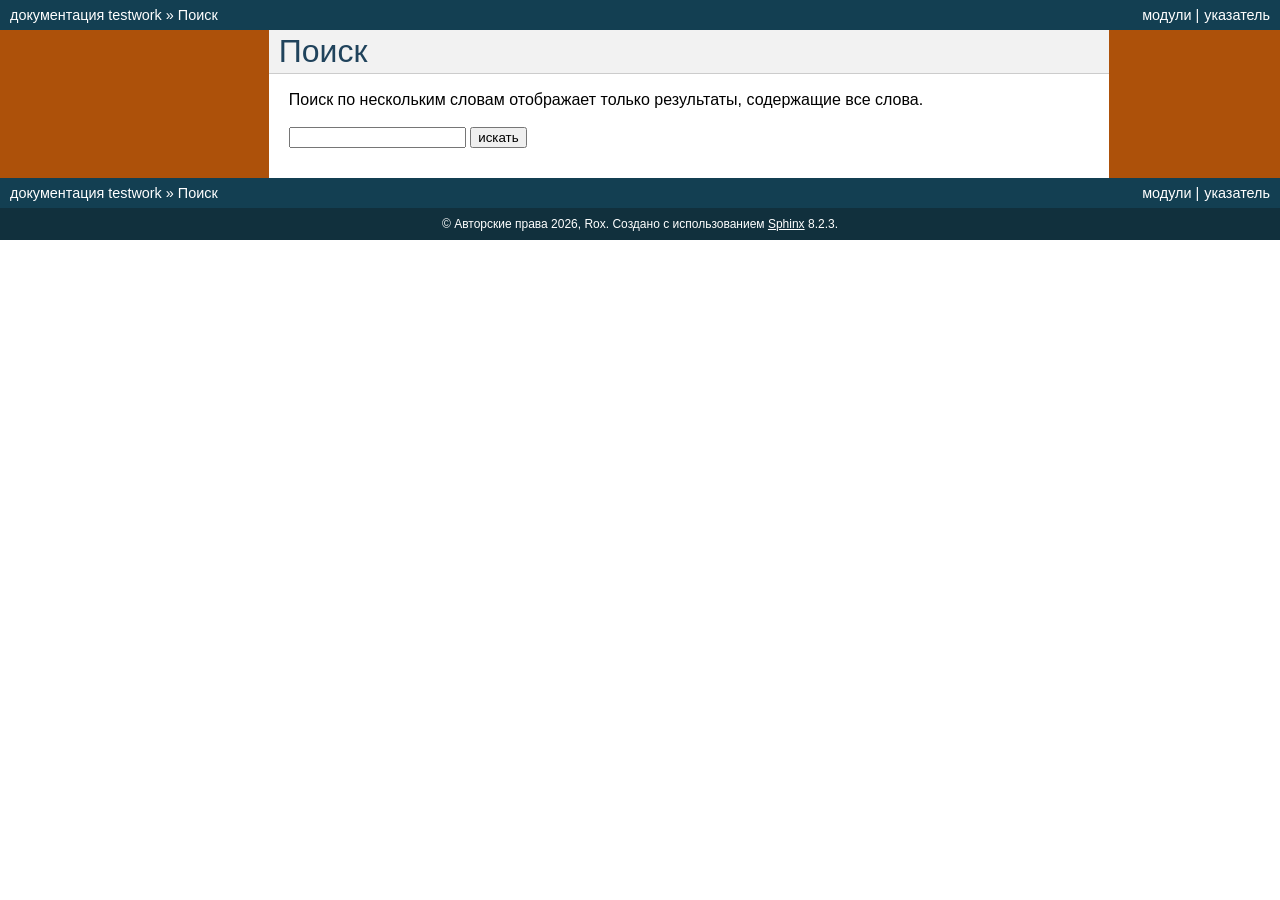
<file: doc/search.html>
<!DOCTYPE html>

<html lang="ru" data-content_root="./">
  <head>
    <meta charset="utf-8" />
    <meta name="viewport" content="width=device-width, initial-scale=1.0" />
    <title>Поиск &#8212; документация testwork </title>
    <link rel="stylesheet" type="text/css" href="_static/pygments.css?v=03e43079" />
    <link rel="stylesheet" type="text/css" href="_static/classic.css?v=03c9bcbe" />
    
    
    <script src="_static/documentation_options.js?v=372fde1a"></script>
    <script src="_static/doctools.js?v=9bcbadda"></script>
    <script src="_static/sphinx_highlight.js?v=dc90522c"></script>
    <script src="_static/translations.js?v=cd1d70c9"></script>
    
    <script src="_static/searchtools.js"></script>
    <script src="_static/language_data.js"></script>
    <link rel="index" title="Алфавитный указатель" href="genindex.html" />
    <link rel="search" title="Поиск" href="#" />
    <script src="searchindex.js" defer="defer"></script>
    <meta name="robots" content="noindex" />
     

  </head><body>
    <div class="related" role="navigation" aria-label="Related">
      <h3>Навигация</h3>
      <ul>
        <li class="right" style="margin-right: 10px">
          <a href="genindex.html" title="Алфавитный указатель"
             accesskey="I">указатель</a></li>
        <li class="right" >
          <a href="py-modindex.html" title="Содержание модулей Python"
             >модули</a> |</li>
        <li class="nav-item nav-item-0"><a href="index.html">документация testwork </a> &#187;</li>
        <li class="nav-item nav-item-this"><a href="">Поиск</a></li> 
      </ul>
    </div>  

    <div class="document">
      <div class="documentwrapper">
        <div class="bodywrapper">
          <div class="body" role="main">
            
  <h1 id="search-documentation">Поиск</h1>
  
  <noscript>
  <div class="admonition warning">
  <p>
    Для работы поиска включите JavaScript в браузере.
  </p>
  </div>
  </noscript>
  
  
  <p>
    Поиск по нескольким словам отображает только результаты,
    содержащие все слова.
  </p>
  
  
  <form action="" method="get">
    <input type="text" name="q" aria-labelledby="search-documentation" value="" autocomplete="off" autocorrect="off" autocapitalize="off" spellcheck="false"/>
    <input type="submit" value="искать" />
    <span id="search-progress" style="padding-left: 10px"></span>
  </form>
  
  
  <div id="search-results"></div>
  

            <div class="clearer"></div>
          </div>
        </div>
      </div>
      <div class="sphinxsidebar" role="navigation" aria-label="Main">
        <div class="sphinxsidebarwrapper">
        </div>
      </div>
      <div class="clearer"></div>
    </div>
    <div class="related" role="navigation" aria-label="Related">
      <h3>Навигация</h3>
      <ul>
        <li class="right" style="margin-right: 10px">
          <a href="genindex.html" title="Алфавитный указатель"
             >указатель</a></li>
        <li class="right" >
          <a href="py-modindex.html" title="Содержание модулей Python"
             >модули</a> |</li>
        <li class="nav-item nav-item-0"><a href="index.html">документация testwork </a> &#187;</li>
        <li class="nav-item nav-item-this"><a href="">Поиск</a></li> 
      </ul>
    </div>
    <div class="footer" role="contentinfo">
    &#169; Авторские права 2026, Rox.
      Создано с использованием <a href="https://www.sphinx-doc.org/">Sphinx</a> 8.2.3.
    </div>
  </body>
</html>
</file>
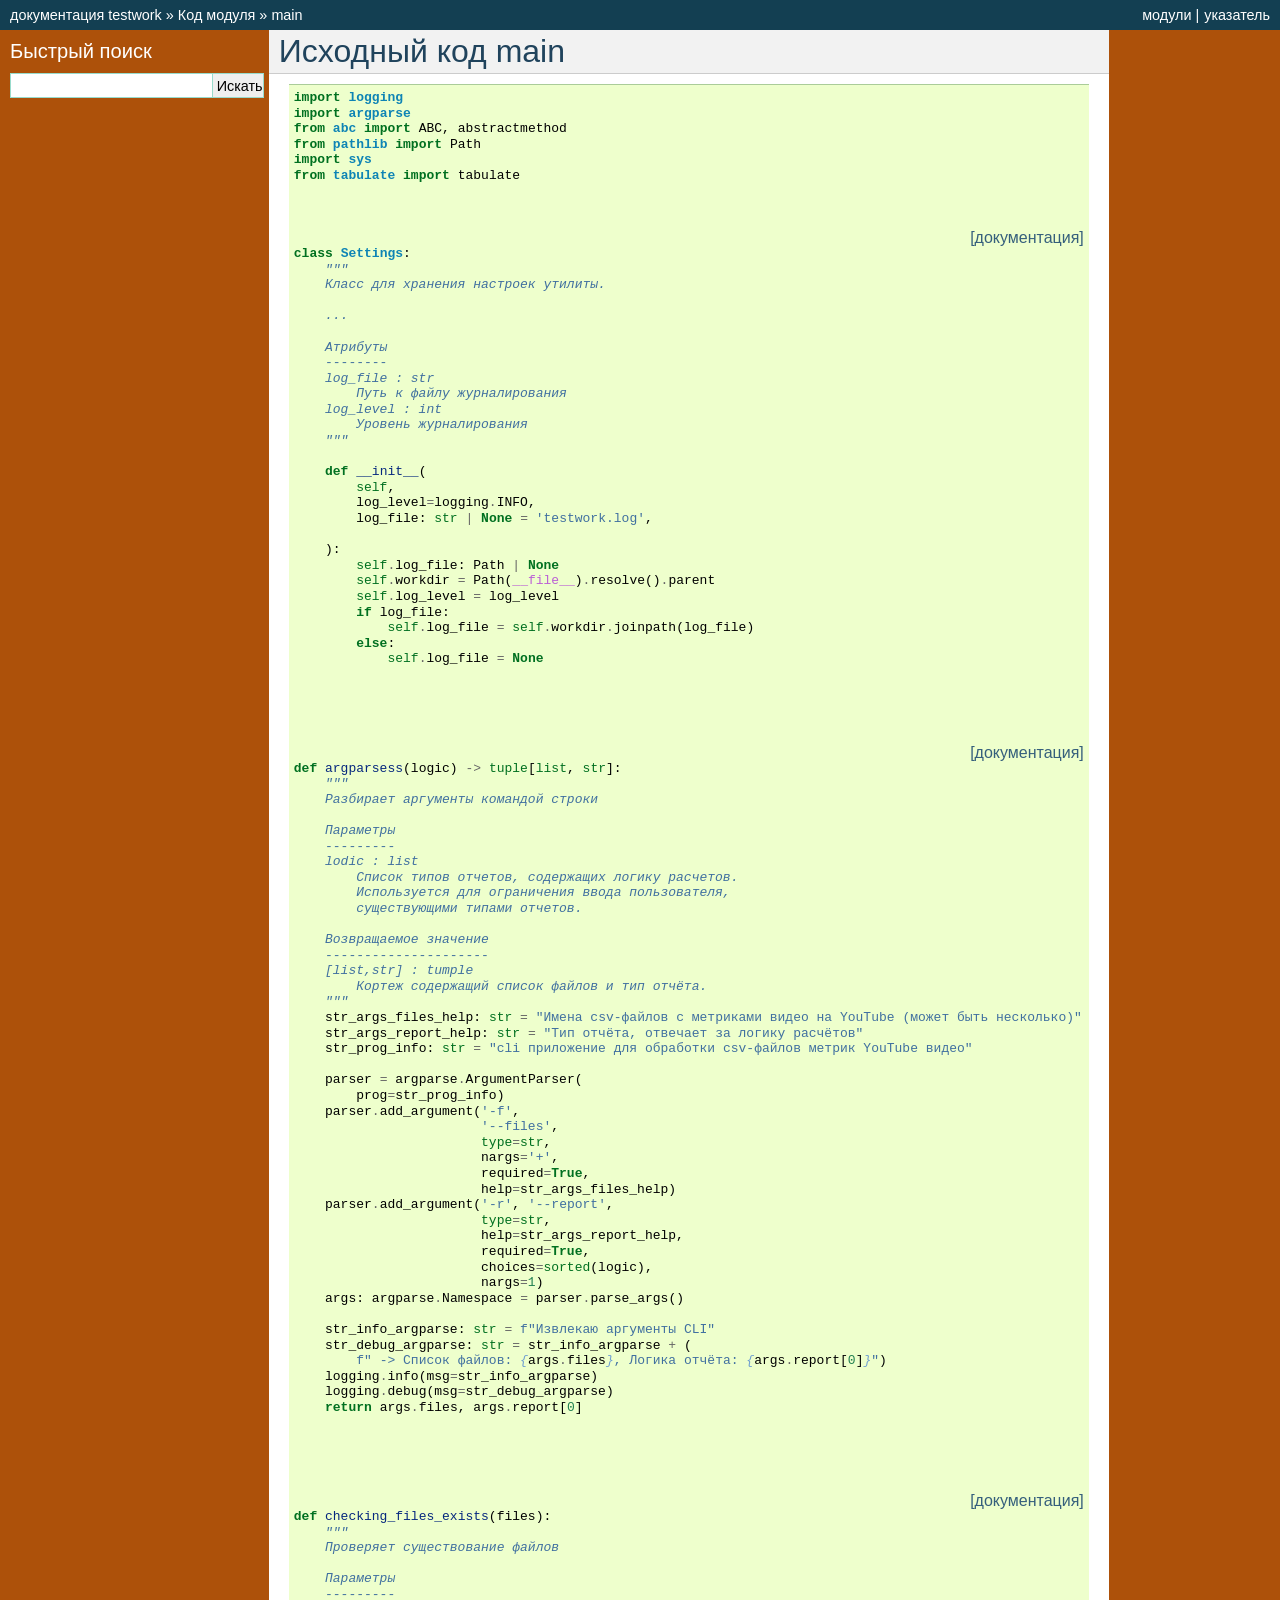
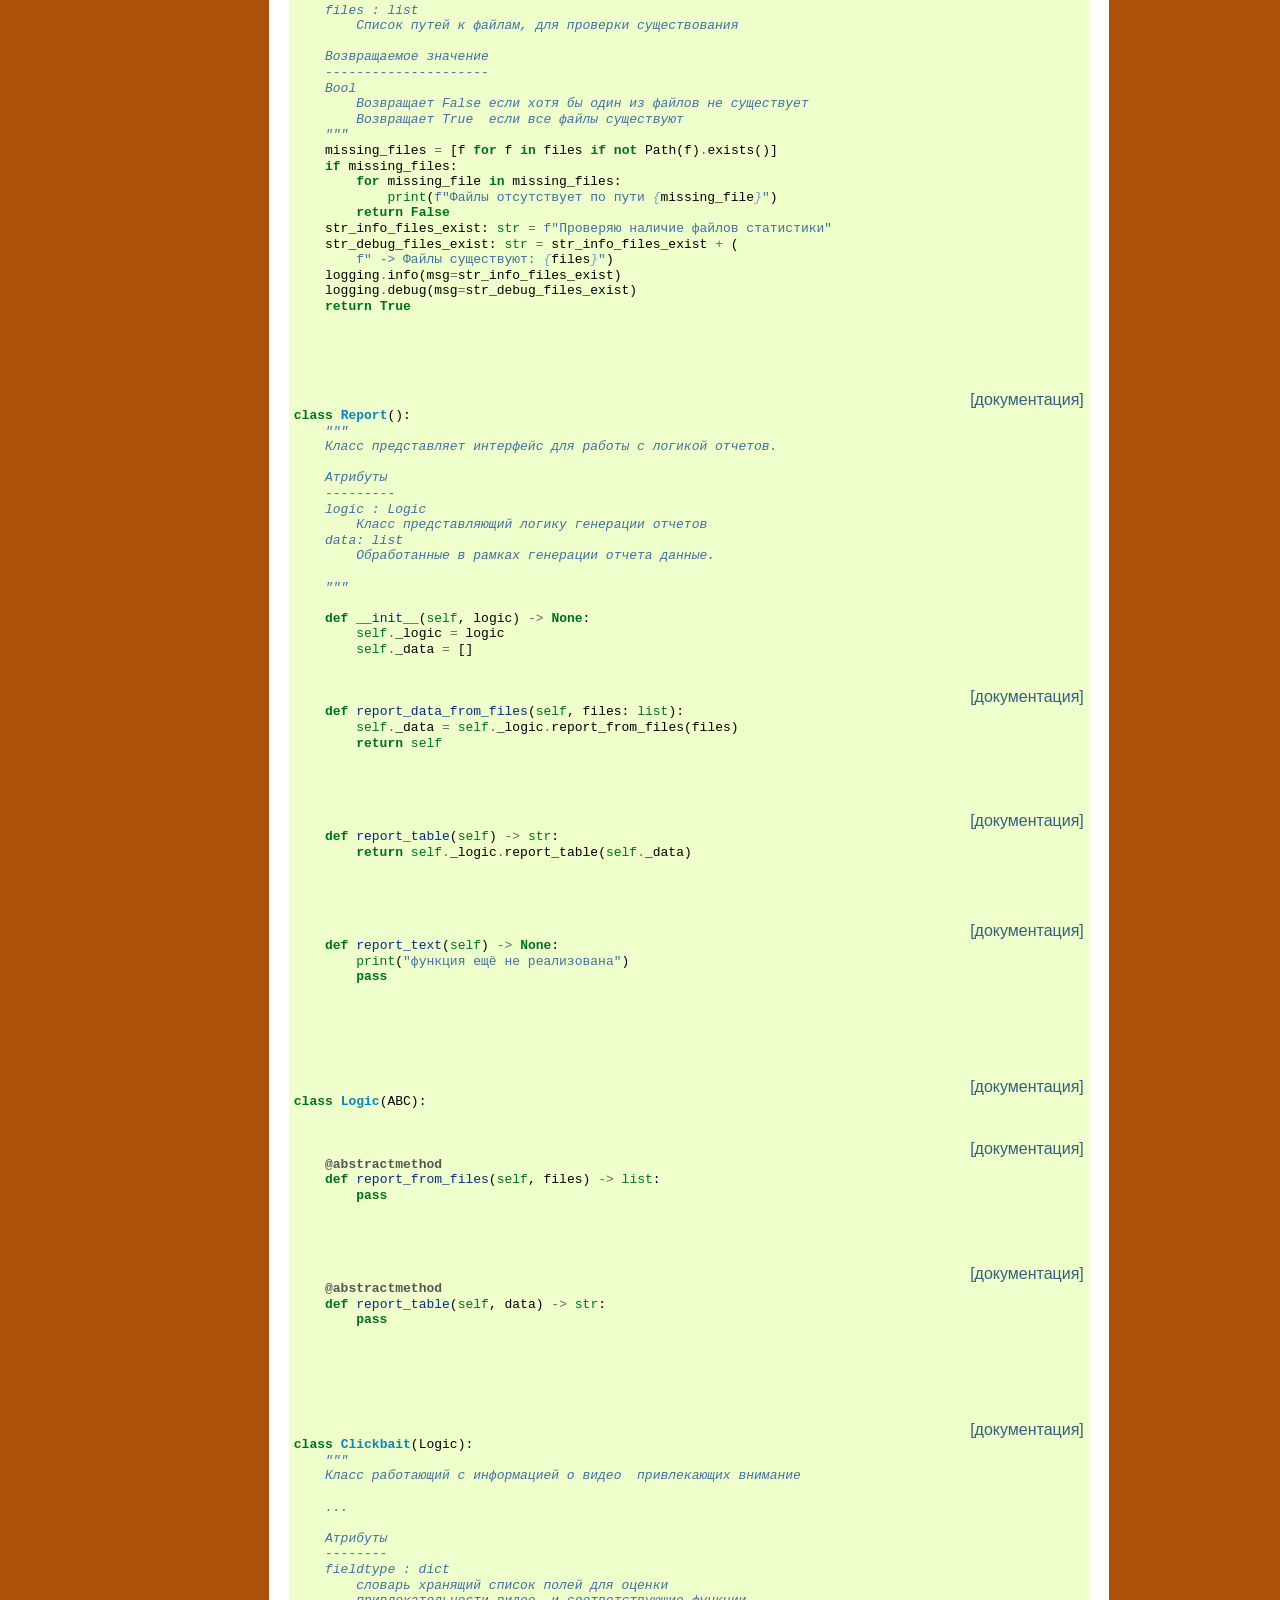
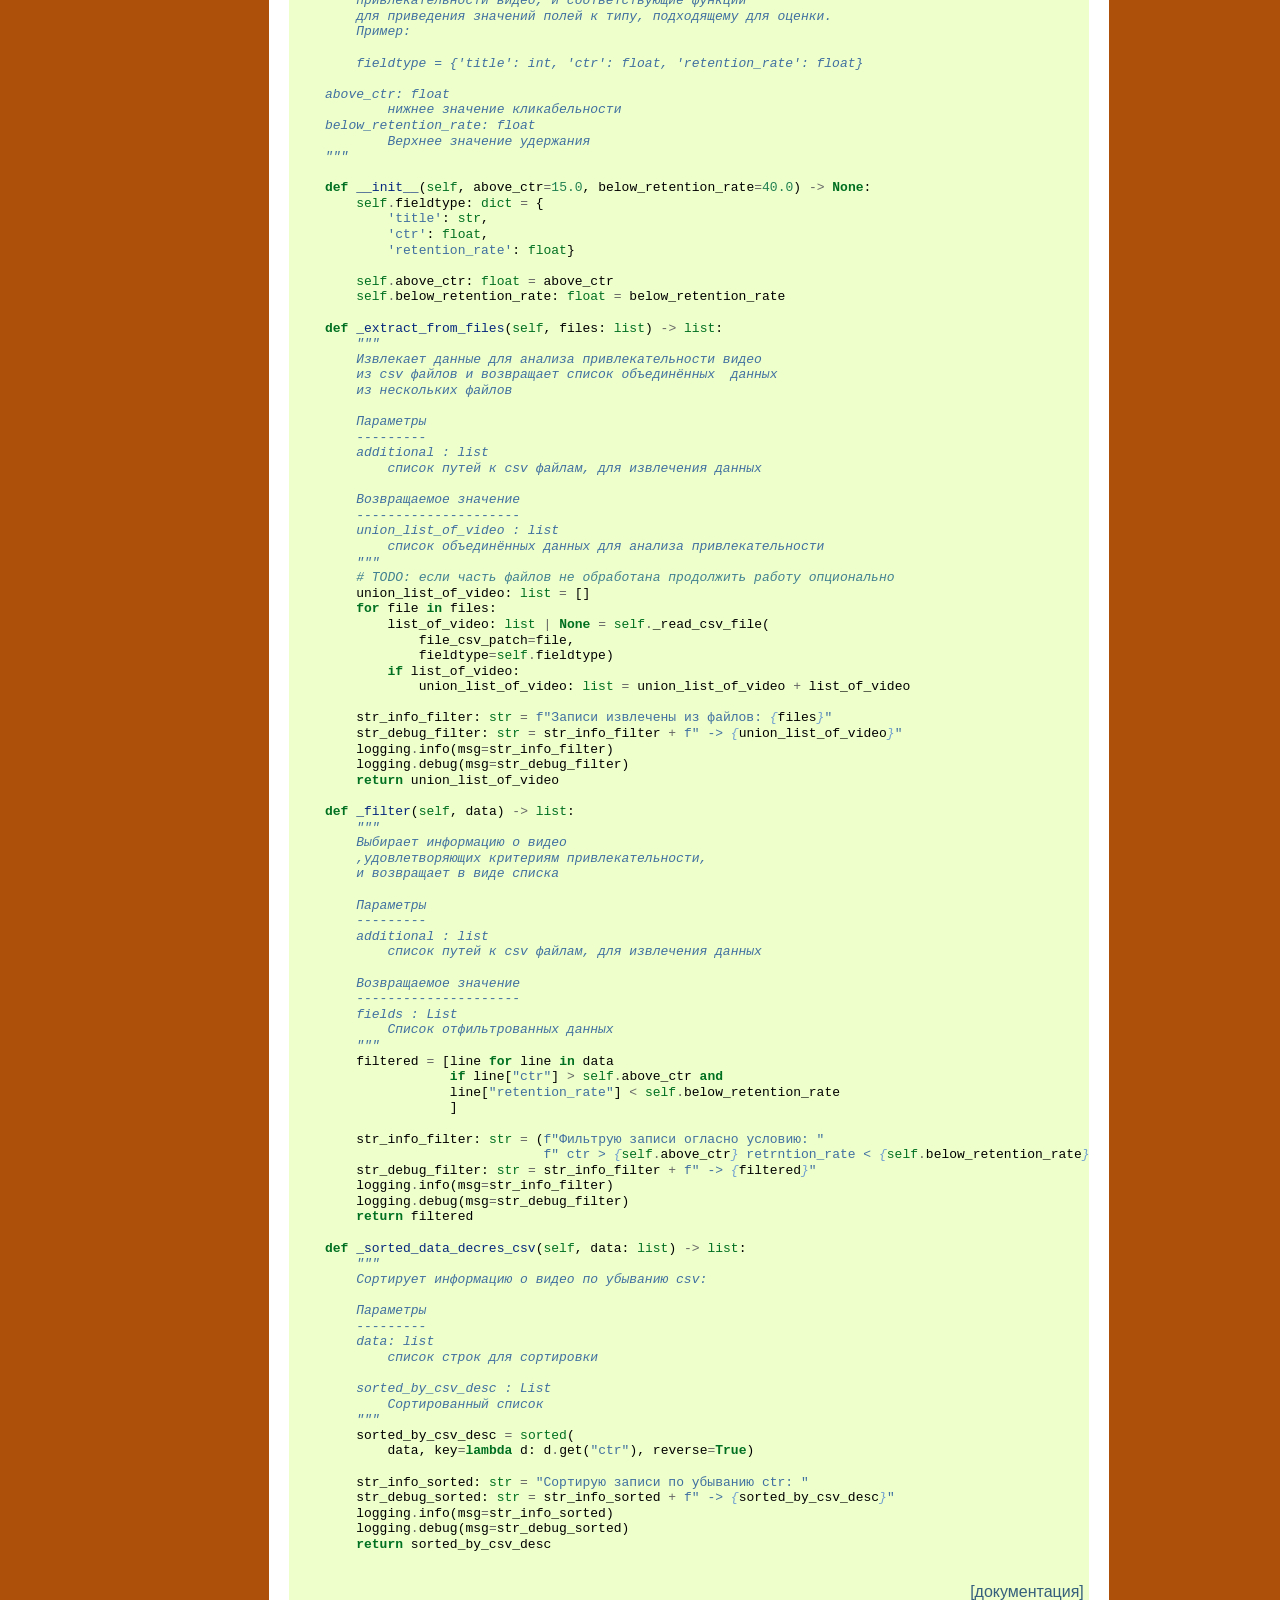
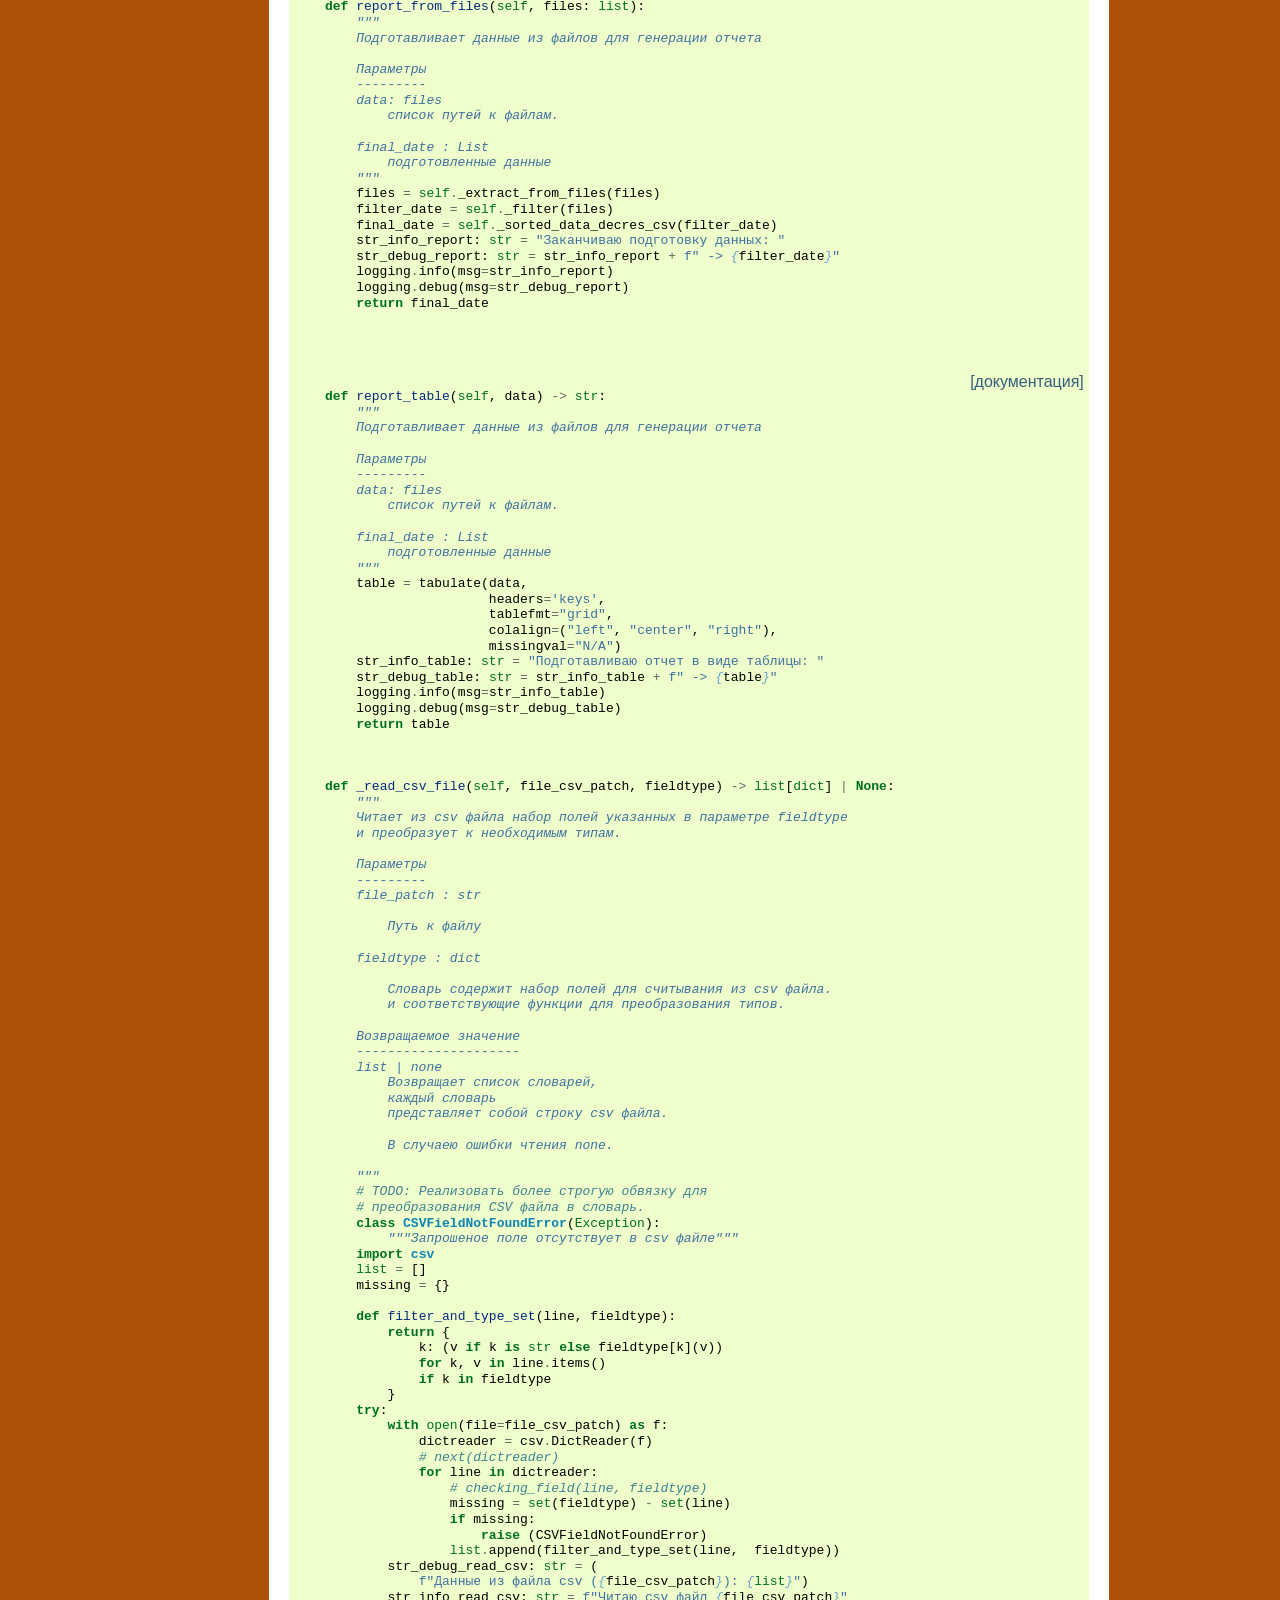
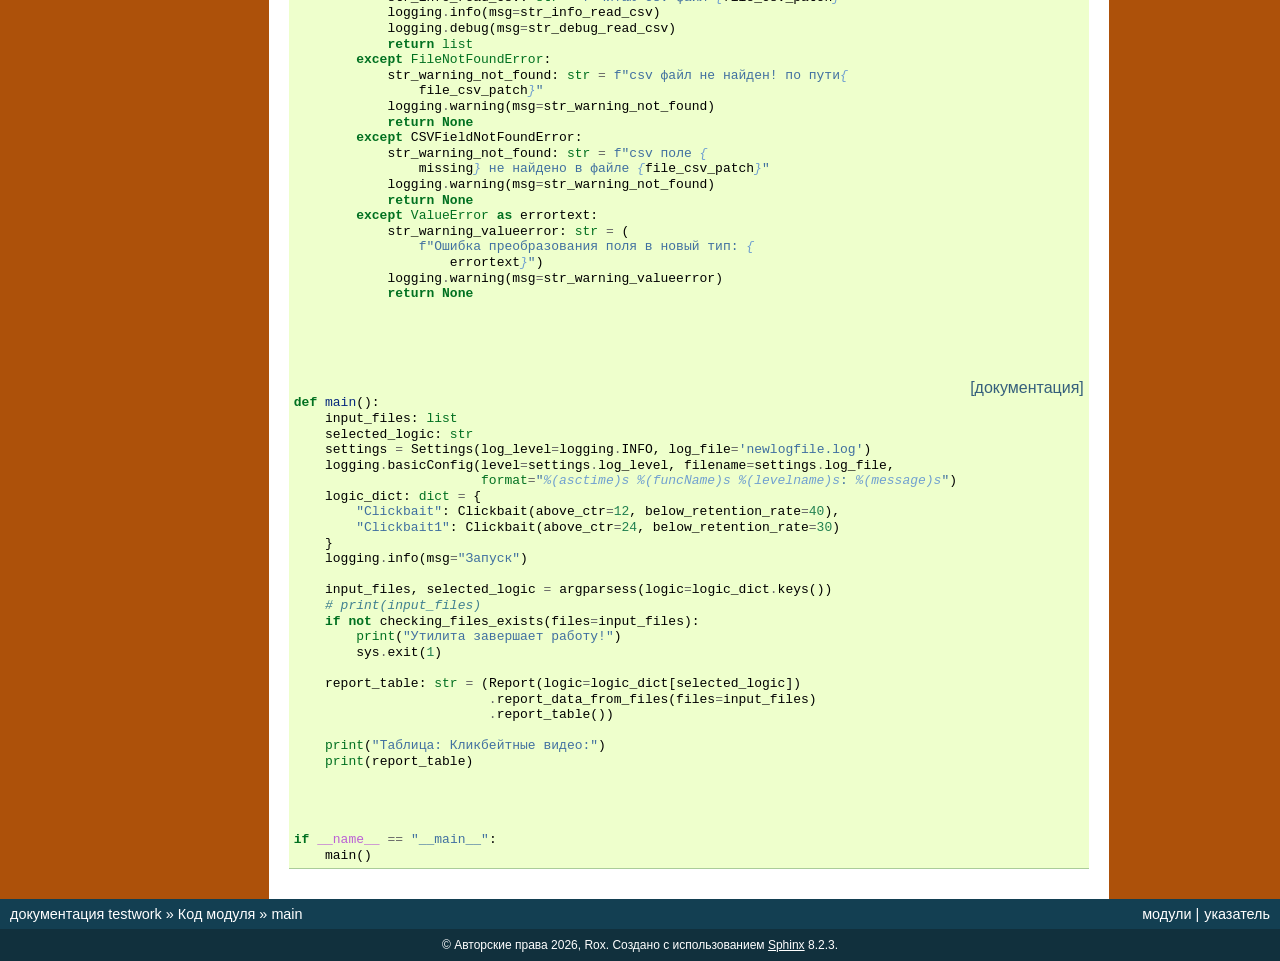
<file: doc/_modules/main.html>
<!DOCTYPE html>

<html lang="ru" data-content_root="../">
  <head>
    <meta charset="utf-8" />
    <meta name="viewport" content="width=device-width, initial-scale=1.0" />
    <title>main &#8212; документация testwork </title>
    <link rel="stylesheet" type="text/css" href="../_static/pygments.css?v=03e43079" />
    <link rel="stylesheet" type="text/css" href="../_static/classic.css?v=03c9bcbe" />
    
    <script src="../_static/documentation_options.js?v=372fde1a"></script>
    <script src="../_static/doctools.js?v=9bcbadda"></script>
    <script src="../_static/sphinx_highlight.js?v=dc90522c"></script>
    <script src="../_static/translations.js?v=cd1d70c9"></script>
    
    <link rel="index" title="Алфавитный указатель" href="../genindex.html" />
    <link rel="search" title="Поиск" href="../search.html" /> 
  </head><body>
    <div class="related" role="navigation" aria-label="Related">
      <h3>Навигация</h3>
      <ul>
        <li class="right" style="margin-right: 10px">
          <a href="../genindex.html" title="Алфавитный указатель"
             accesskey="I">указатель</a></li>
        <li class="right" >
          <a href="../py-modindex.html" title="Содержание модулей Python"
             >модули</a> |</li>
        <li class="nav-item nav-item-0"><a href="../index.html">документация testwork </a> &#187;</li>
          <li class="nav-item nav-item-1"><a href="index.html" accesskey="U">Код модуля</a> &#187;</li>
        <li class="nav-item nav-item-this"><a href="">main</a></li> 
      </ul>
    </div>  

    <div class="document">
      <div class="documentwrapper">
        <div class="bodywrapper">
          <div class="body" role="main">
            
  <h1>Исходный код main</h1><div class="highlight"><pre>
<span></span><span class="kn">import</span><span class="w"> </span><span class="nn">logging</span>
<span class="kn">import</span><span class="w"> </span><span class="nn">argparse</span>
<span class="kn">from</span><span class="w"> </span><span class="nn">abc</span><span class="w"> </span><span class="kn">import</span> <span class="n">ABC</span><span class="p">,</span> <span class="n">abstractmethod</span>
<span class="kn">from</span><span class="w"> </span><span class="nn">pathlib</span><span class="w"> </span><span class="kn">import</span> <span class="n">Path</span>
<span class="kn">import</span><span class="w"> </span><span class="nn">sys</span>
<span class="kn">from</span><span class="w"> </span><span class="nn">tabulate</span><span class="w"> </span><span class="kn">import</span> <span class="n">tabulate</span>


<div class="viewcode-block" id="Settings">
<a class="viewcode-back" href="../main.html#main.Settings">[документация]</a>
<span class="k">class</span><span class="w"> </span><span class="nc">Settings</span><span class="p">:</span>
<span class="w">    </span><span class="sd">&quot;&quot;&quot;</span>
<span class="sd">    Класс для хранения настроек утилиты.</span>

<span class="sd">    ...</span>

<span class="sd">    Атрибуты</span>
<span class="sd">    --------</span>
<span class="sd">    log_file : str</span>
<span class="sd">        Путь к файлу журналирования</span>
<span class="sd">    log_level : int</span>
<span class="sd">        Уровень журналирования</span>
<span class="sd">    &quot;&quot;&quot;</span>

    <span class="k">def</span><span class="w"> </span><span class="fm">__init__</span><span class="p">(</span>
        <span class="bp">self</span><span class="p">,</span>
        <span class="n">log_level</span><span class="o">=</span><span class="n">logging</span><span class="o">.</span><span class="n">INFO</span><span class="p">,</span>
        <span class="n">log_file</span><span class="p">:</span> <span class="nb">str</span> <span class="o">|</span> <span class="kc">None</span> <span class="o">=</span> <span class="s1">&#39;testwork.log&#39;</span><span class="p">,</span>

    <span class="p">):</span>
        <span class="bp">self</span><span class="o">.</span><span class="n">log_file</span><span class="p">:</span> <span class="n">Path</span> <span class="o">|</span> <span class="kc">None</span>
        <span class="bp">self</span><span class="o">.</span><span class="n">workdir</span> <span class="o">=</span> <span class="n">Path</span><span class="p">(</span><span class="vm">__file__</span><span class="p">)</span><span class="o">.</span><span class="n">resolve</span><span class="p">()</span><span class="o">.</span><span class="n">parent</span>
        <span class="bp">self</span><span class="o">.</span><span class="n">log_level</span> <span class="o">=</span> <span class="n">log_level</span>
        <span class="k">if</span> <span class="n">log_file</span><span class="p">:</span>
            <span class="bp">self</span><span class="o">.</span><span class="n">log_file</span> <span class="o">=</span> <span class="bp">self</span><span class="o">.</span><span class="n">workdir</span><span class="o">.</span><span class="n">joinpath</span><span class="p">(</span><span class="n">log_file</span><span class="p">)</span>
        <span class="k">else</span><span class="p">:</span>
            <span class="bp">self</span><span class="o">.</span><span class="n">log_file</span> <span class="o">=</span> <span class="kc">None</span></div>



<div class="viewcode-block" id="argparsess">
<a class="viewcode-back" href="../main.html#main.argparsess">[документация]</a>
<span class="k">def</span><span class="w"> </span><span class="nf">argparsess</span><span class="p">(</span><span class="n">logic</span><span class="p">)</span> <span class="o">-&gt;</span> <span class="nb">tuple</span><span class="p">[</span><span class="nb">list</span><span class="p">,</span> <span class="nb">str</span><span class="p">]:</span>
<span class="w">    </span><span class="sd">&quot;&quot;&quot;</span>
<span class="sd">    Разбирает аргументы командой строки</span>

<span class="sd">    Параметры</span>
<span class="sd">    ---------</span>
<span class="sd">    lodic : list</span>
<span class="sd">        Список типов отчетов, содержащих логику расчетов.</span>
<span class="sd">        Используется для ограничения ввода пользователя,</span>
<span class="sd">        существующими типами отчетов.</span>

<span class="sd">    Возвращаемое значение</span>
<span class="sd">    ---------------------</span>
<span class="sd">    [list,str] : tumple</span>
<span class="sd">        Кортеж содержащий список файлов и тип отчёта.</span>
<span class="sd">    &quot;&quot;&quot;</span>
    <span class="n">str_args_files_help</span><span class="p">:</span> <span class="nb">str</span> <span class="o">=</span> <span class="s2">&quot;Имена csv-файлов с метриками видео на YouTube (может быть несколько)&quot;</span>
    <span class="n">str_args_report_help</span><span class="p">:</span> <span class="nb">str</span> <span class="o">=</span> <span class="s2">&quot;Тип отчёта, отвечает за логикy расчётов&quot;</span>
    <span class="n">str_prog_info</span><span class="p">:</span> <span class="nb">str</span> <span class="o">=</span> <span class="s2">&quot;cli приложение для обработки csv-файлов метрик YouTube видео&quot;</span>

    <span class="n">parser</span> <span class="o">=</span> <span class="n">argparse</span><span class="o">.</span><span class="n">ArgumentParser</span><span class="p">(</span>
        <span class="n">prog</span><span class="o">=</span><span class="n">str_prog_info</span><span class="p">)</span>
    <span class="n">parser</span><span class="o">.</span><span class="n">add_argument</span><span class="p">(</span><span class="s1">&#39;-f&#39;</span><span class="p">,</span>
                        <span class="s1">&#39;--files&#39;</span><span class="p">,</span>
                        <span class="nb">type</span><span class="o">=</span><span class="nb">str</span><span class="p">,</span>
                        <span class="n">nargs</span><span class="o">=</span><span class="s1">&#39;+&#39;</span><span class="p">,</span>
                        <span class="n">required</span><span class="o">=</span><span class="kc">True</span><span class="p">,</span>
                        <span class="n">help</span><span class="o">=</span><span class="n">str_args_files_help</span><span class="p">)</span>
    <span class="n">parser</span><span class="o">.</span><span class="n">add_argument</span><span class="p">(</span><span class="s1">&#39;-r&#39;</span><span class="p">,</span> <span class="s1">&#39;--report&#39;</span><span class="p">,</span>
                        <span class="nb">type</span><span class="o">=</span><span class="nb">str</span><span class="p">,</span>
                        <span class="n">help</span><span class="o">=</span><span class="n">str_args_report_help</span><span class="p">,</span>
                        <span class="n">required</span><span class="o">=</span><span class="kc">True</span><span class="p">,</span>
                        <span class="n">choices</span><span class="o">=</span><span class="nb">sorted</span><span class="p">(</span><span class="n">logic</span><span class="p">),</span>
                        <span class="n">nargs</span><span class="o">=</span><span class="mi">1</span><span class="p">)</span>
    <span class="n">args</span><span class="p">:</span> <span class="n">argparse</span><span class="o">.</span><span class="n">Namespace</span> <span class="o">=</span> <span class="n">parser</span><span class="o">.</span><span class="n">parse_args</span><span class="p">()</span>

    <span class="n">str_info_argparse</span><span class="p">:</span> <span class="nb">str</span> <span class="o">=</span> <span class="sa">f</span><span class="s2">&quot;Извлекаю аргументы CLI&quot;</span>
    <span class="n">str_debug_argparse</span><span class="p">:</span> <span class="nb">str</span> <span class="o">=</span> <span class="n">str_info_argparse</span> <span class="o">+</span> <span class="p">(</span>
        <span class="sa">f</span><span class="s2">&quot; -&gt; Список файлов: </span><span class="si">{</span><span class="n">args</span><span class="o">.</span><span class="n">files</span><span class="si">}</span><span class="s2">, Логика отчёта: </span><span class="si">{</span><span class="n">args</span><span class="o">.</span><span class="n">report</span><span class="p">[</span><span class="mi">0</span><span class="p">]</span><span class="si">}</span><span class="s2">&quot;</span><span class="p">)</span>
    <span class="n">logging</span><span class="o">.</span><span class="n">info</span><span class="p">(</span><span class="n">msg</span><span class="o">=</span><span class="n">str_info_argparse</span><span class="p">)</span>
    <span class="n">logging</span><span class="o">.</span><span class="n">debug</span><span class="p">(</span><span class="n">msg</span><span class="o">=</span><span class="n">str_debug_argparse</span><span class="p">)</span>
    <span class="k">return</span> <span class="n">args</span><span class="o">.</span><span class="n">files</span><span class="p">,</span> <span class="n">args</span><span class="o">.</span><span class="n">report</span><span class="p">[</span><span class="mi">0</span><span class="p">]</span></div>



<div class="viewcode-block" id="checking_files_exists">
<a class="viewcode-back" href="../main.html#main.checking_files_exists">[документация]</a>
<span class="k">def</span><span class="w"> </span><span class="nf">checking_files_exists</span><span class="p">(</span><span class="n">files</span><span class="p">):</span>
<span class="w">    </span><span class="sd">&quot;&quot;&quot;</span>
<span class="sd">    Проверяет существование файлов</span>

<span class="sd">    Параметры</span>
<span class="sd">    ---------</span>
<span class="sd">    files : list</span>
<span class="sd">        Список путей к файлам, для проверки существования</span>

<span class="sd">    Возвращаемое значение</span>
<span class="sd">    ---------------------</span>
<span class="sd">    Bool</span>
<span class="sd">        Возвращает False если хотя бы один из файлов не существует</span>
<span class="sd">        Возвращает True  если все файлы существуют</span>
<span class="sd">    &quot;&quot;&quot;</span>
    <span class="n">missing_files</span> <span class="o">=</span> <span class="p">[</span><span class="n">f</span> <span class="k">for</span> <span class="n">f</span> <span class="ow">in</span> <span class="n">files</span> <span class="k">if</span> <span class="ow">not</span> <span class="n">Path</span><span class="p">(</span><span class="n">f</span><span class="p">)</span><span class="o">.</span><span class="n">exists</span><span class="p">()]</span>
    <span class="k">if</span> <span class="n">missing_files</span><span class="p">:</span>
        <span class="k">for</span> <span class="n">missing_file</span> <span class="ow">in</span> <span class="n">missing_files</span><span class="p">:</span>
            <span class="nb">print</span><span class="p">(</span><span class="sa">f</span><span class="s2">&quot;Файлы отсутствует по пути </span><span class="si">{</span><span class="n">missing_file</span><span class="si">}</span><span class="s2">&quot;</span><span class="p">)</span>
        <span class="k">return</span> <span class="kc">False</span>
    <span class="n">str_info_files_exist</span><span class="p">:</span> <span class="nb">str</span> <span class="o">=</span> <span class="sa">f</span><span class="s2">&quot;Проверяю наличие файлов статистики&quot;</span>
    <span class="n">str_debug_files_exist</span><span class="p">:</span> <span class="nb">str</span> <span class="o">=</span> <span class="n">str_info_files_exist</span> <span class="o">+</span> <span class="p">(</span>
        <span class="sa">f</span><span class="s2">&quot; -&gt; Файлы существуют: </span><span class="si">{</span><span class="n">files</span><span class="si">}</span><span class="s2">&quot;</span><span class="p">)</span>
    <span class="n">logging</span><span class="o">.</span><span class="n">info</span><span class="p">(</span><span class="n">msg</span><span class="o">=</span><span class="n">str_info_files_exist</span><span class="p">)</span>
    <span class="n">logging</span><span class="o">.</span><span class="n">debug</span><span class="p">(</span><span class="n">msg</span><span class="o">=</span><span class="n">str_debug_files_exist</span><span class="p">)</span>
    <span class="k">return</span> <span class="kc">True</span></div>



<div class="viewcode-block" id="Report">
<a class="viewcode-back" href="../main.html#main.Report">[документация]</a>
<span class="k">class</span><span class="w"> </span><span class="nc">Report</span><span class="p">():</span>
<span class="w">    </span><span class="sd">&quot;&quot;&quot;</span>
<span class="sd">    Класс представляет интерфейс для работы с логикой отчетов.</span>

<span class="sd">    Атрибуты</span>
<span class="sd">    ---------</span>
<span class="sd">    logic : Logic</span>
<span class="sd">        Класс представляющий логику генерации отчетов</span>
<span class="sd">    data: list</span>
<span class="sd">        Обработанные в рамках генерации отчета данные.</span>

<span class="sd">    &quot;&quot;&quot;</span>

    <span class="k">def</span><span class="w"> </span><span class="fm">__init__</span><span class="p">(</span><span class="bp">self</span><span class="p">,</span> <span class="n">logic</span><span class="p">)</span> <span class="o">-&gt;</span> <span class="kc">None</span><span class="p">:</span>
        <span class="bp">self</span><span class="o">.</span><span class="n">_logic</span> <span class="o">=</span> <span class="n">logic</span>
        <span class="bp">self</span><span class="o">.</span><span class="n">_data</span> <span class="o">=</span> <span class="p">[]</span>

<div class="viewcode-block" id="Report.report_data_from_files">
<a class="viewcode-back" href="../main.html#main.Report.report_data_from_files">[документация]</a>
    <span class="k">def</span><span class="w"> </span><span class="nf">report_data_from_files</span><span class="p">(</span><span class="bp">self</span><span class="p">,</span> <span class="n">files</span><span class="p">:</span> <span class="nb">list</span><span class="p">):</span>
        <span class="bp">self</span><span class="o">.</span><span class="n">_data</span> <span class="o">=</span> <span class="bp">self</span><span class="o">.</span><span class="n">_logic</span><span class="o">.</span><span class="n">report_from_files</span><span class="p">(</span><span class="n">files</span><span class="p">)</span>
        <span class="k">return</span> <span class="bp">self</span></div>


<div class="viewcode-block" id="Report.report_table">
<a class="viewcode-back" href="../main.html#main.Report.report_table">[документация]</a>
    <span class="k">def</span><span class="w"> </span><span class="nf">report_table</span><span class="p">(</span><span class="bp">self</span><span class="p">)</span> <span class="o">-&gt;</span> <span class="nb">str</span><span class="p">:</span>
        <span class="k">return</span> <span class="bp">self</span><span class="o">.</span><span class="n">_logic</span><span class="o">.</span><span class="n">report_table</span><span class="p">(</span><span class="bp">self</span><span class="o">.</span><span class="n">_data</span><span class="p">)</span></div>


<div class="viewcode-block" id="Report.report_text">
<a class="viewcode-back" href="../main.html#main.Report.report_text">[документация]</a>
    <span class="k">def</span><span class="w"> </span><span class="nf">report_text</span><span class="p">(</span><span class="bp">self</span><span class="p">)</span> <span class="o">-&gt;</span> <span class="kc">None</span><span class="p">:</span>
        <span class="nb">print</span><span class="p">(</span><span class="s2">&quot;функция ещё не реализована&quot;</span><span class="p">)</span>
        <span class="k">pass</span></div>
</div>



<div class="viewcode-block" id="Logic">
<a class="viewcode-back" href="../main.html#main.Logic">[документация]</a>
<span class="k">class</span><span class="w"> </span><span class="nc">Logic</span><span class="p">(</span><span class="n">ABC</span><span class="p">):</span>

<div class="viewcode-block" id="Logic.report_from_files">
<a class="viewcode-back" href="../main.html#main.Logic.report_from_files">[документация]</a>
    <span class="nd">@abstractmethod</span>
    <span class="k">def</span><span class="w"> </span><span class="nf">report_from_files</span><span class="p">(</span><span class="bp">self</span><span class="p">,</span> <span class="n">files</span><span class="p">)</span> <span class="o">-&gt;</span> <span class="nb">list</span><span class="p">:</span>
        <span class="k">pass</span></div>


<div class="viewcode-block" id="Logic.report_table">
<a class="viewcode-back" href="../main.html#main.Logic.report_table">[документация]</a>
    <span class="nd">@abstractmethod</span>
    <span class="k">def</span><span class="w"> </span><span class="nf">report_table</span><span class="p">(</span><span class="bp">self</span><span class="p">,</span> <span class="n">data</span><span class="p">)</span> <span class="o">-&gt;</span> <span class="nb">str</span><span class="p">:</span>
        <span class="k">pass</span></div>
</div>



<div class="viewcode-block" id="Clickbait">
<a class="viewcode-back" href="../main.html#main.Clickbait">[документация]</a>
<span class="k">class</span><span class="w"> </span><span class="nc">Clickbait</span><span class="p">(</span><span class="n">Logic</span><span class="p">):</span>
<span class="w">    </span><span class="sd">&quot;&quot;&quot;</span>
<span class="sd">    Класс работающий с информацией о видео  привлекающих внимание</span>

<span class="sd">    ...</span>

<span class="sd">    Атрибуты</span>
<span class="sd">    --------</span>
<span class="sd">    fieldtype : dict</span>
<span class="sd">        словарь хранящий список полей для оценки</span>
<span class="sd">        привлекательности видео, и соответствующие функции</span>
<span class="sd">        для приведения значений полей к типу, подходящему для oценки.</span>
<span class="sd">        Пример:</span>

<span class="sd">        fieldtype = {&#39;title&#39;: int, &#39;ctr&#39;: float, &#39;retention_rate&#39;: float}</span>

<span class="sd">    above_ctr: float</span>
<span class="sd">            нижнее значение кликабельности</span>
<span class="sd">    below_retention_rate: float</span>
<span class="sd">            Верхнее значение удержания</span>
<span class="sd">    &quot;&quot;&quot;</span>

    <span class="k">def</span><span class="w"> </span><span class="fm">__init__</span><span class="p">(</span><span class="bp">self</span><span class="p">,</span> <span class="n">above_ctr</span><span class="o">=</span><span class="mf">15.0</span><span class="p">,</span> <span class="n">below_retention_rate</span><span class="o">=</span><span class="mf">40.0</span><span class="p">)</span> <span class="o">-&gt;</span> <span class="kc">None</span><span class="p">:</span>
        <span class="bp">self</span><span class="o">.</span><span class="n">fieldtype</span><span class="p">:</span> <span class="nb">dict</span> <span class="o">=</span> <span class="p">{</span>
            <span class="s1">&#39;title&#39;</span><span class="p">:</span> <span class="nb">str</span><span class="p">,</span>
            <span class="s1">&#39;ctr&#39;</span><span class="p">:</span> <span class="nb">float</span><span class="p">,</span>
            <span class="s1">&#39;retention_rate&#39;</span><span class="p">:</span> <span class="nb">float</span><span class="p">}</span>

        <span class="bp">self</span><span class="o">.</span><span class="n">above_ctr</span><span class="p">:</span> <span class="nb">float</span> <span class="o">=</span> <span class="n">above_ctr</span>
        <span class="bp">self</span><span class="o">.</span><span class="n">below_retention_rate</span><span class="p">:</span> <span class="nb">float</span> <span class="o">=</span> <span class="n">below_retention_rate</span>

    <span class="k">def</span><span class="w"> </span><span class="nf">_extract_from_files</span><span class="p">(</span><span class="bp">self</span><span class="p">,</span> <span class="n">files</span><span class="p">:</span> <span class="nb">list</span><span class="p">)</span> <span class="o">-&gt;</span> <span class="nb">list</span><span class="p">:</span>
<span class="w">        </span><span class="sd">&quot;&quot;&quot;</span>
<span class="sd">        Извлекает данные для анализа привлекательности видео</span>
<span class="sd">        из csv файлов и возвращает список объединённых  данных</span>
<span class="sd">        из нескольких файлов</span>

<span class="sd">        Параметры</span>
<span class="sd">        ---------</span>
<span class="sd">        additional : list</span>
<span class="sd">            список путей к csv файлам, для извлечения данных</span>

<span class="sd">        Возвращаемое значение</span>
<span class="sd">        ---------------------</span>
<span class="sd">        union_list_of_video : list</span>
<span class="sd">            список объединённых данных для анализа привлекательности</span>
<span class="sd">        &quot;&quot;&quot;</span>
        <span class="c1"># TODO: если часть файлов не обработана продолжить работу опционально</span>
        <span class="n">union_list_of_video</span><span class="p">:</span> <span class="nb">list</span> <span class="o">=</span> <span class="p">[]</span>
        <span class="k">for</span> <span class="n">file</span> <span class="ow">in</span> <span class="n">files</span><span class="p">:</span>
            <span class="n">list_of_video</span><span class="p">:</span> <span class="nb">list</span> <span class="o">|</span> <span class="kc">None</span> <span class="o">=</span> <span class="bp">self</span><span class="o">.</span><span class="n">_read_csv_file</span><span class="p">(</span>
                <span class="n">file_csv_patch</span><span class="o">=</span><span class="n">file</span><span class="p">,</span>
                <span class="n">fieldtype</span><span class="o">=</span><span class="bp">self</span><span class="o">.</span><span class="n">fieldtype</span><span class="p">)</span>
            <span class="k">if</span> <span class="n">list_of_video</span><span class="p">:</span>
                <span class="n">union_list_of_video</span><span class="p">:</span> <span class="nb">list</span> <span class="o">=</span> <span class="n">union_list_of_video</span> <span class="o">+</span> <span class="n">list_of_video</span>

        <span class="n">str_info_filter</span><span class="p">:</span> <span class="nb">str</span> <span class="o">=</span> <span class="sa">f</span><span class="s2">&quot;Записи извлечены из файлов: </span><span class="si">{</span><span class="n">files</span><span class="si">}</span><span class="s2">&quot;</span>
        <span class="n">str_debug_filter</span><span class="p">:</span> <span class="nb">str</span> <span class="o">=</span> <span class="n">str_info_filter</span> <span class="o">+</span> <span class="sa">f</span><span class="s2">&quot; -&gt; </span><span class="si">{</span><span class="n">union_list_of_video</span><span class="si">}</span><span class="s2">&quot;</span>
        <span class="n">logging</span><span class="o">.</span><span class="n">info</span><span class="p">(</span><span class="n">msg</span><span class="o">=</span><span class="n">str_info_filter</span><span class="p">)</span>
        <span class="n">logging</span><span class="o">.</span><span class="n">debug</span><span class="p">(</span><span class="n">msg</span><span class="o">=</span><span class="n">str_debug_filter</span><span class="p">)</span>
        <span class="k">return</span> <span class="n">union_list_of_video</span>

    <span class="k">def</span><span class="w"> </span><span class="nf">_filter</span><span class="p">(</span><span class="bp">self</span><span class="p">,</span> <span class="n">data</span><span class="p">)</span> <span class="o">-&gt;</span> <span class="nb">list</span><span class="p">:</span>
<span class="w">        </span><span class="sd">&quot;&quot;&quot;</span>
<span class="sd">        Выбирает информацию о видео</span>
<span class="sd">        ,удовлетворяющих критериям привлекательности,</span>
<span class="sd">        и возвращает в виде списка</span>

<span class="sd">        Параметры</span>
<span class="sd">        ---------</span>
<span class="sd">        additional : list</span>
<span class="sd">            список путей к csv файлам, для извлечения данных</span>

<span class="sd">        Возвращаемое значение</span>
<span class="sd">        ---------------------</span>
<span class="sd">        fields : List</span>
<span class="sd">            Список отфильтрованных данных</span>
<span class="sd">        &quot;&quot;&quot;</span>
        <span class="n">filtered</span> <span class="o">=</span> <span class="p">[</span><span class="n">line</span> <span class="k">for</span> <span class="n">line</span> <span class="ow">in</span> <span class="n">data</span>
                    <span class="k">if</span> <span class="n">line</span><span class="p">[</span><span class="s2">&quot;ctr&quot;</span><span class="p">]</span> <span class="o">&gt;</span> <span class="bp">self</span><span class="o">.</span><span class="n">above_ctr</span> <span class="ow">and</span>
                    <span class="n">line</span><span class="p">[</span><span class="s2">&quot;retention_rate&quot;</span><span class="p">]</span> <span class="o">&lt;</span> <span class="bp">self</span><span class="o">.</span><span class="n">below_retention_rate</span>
                    <span class="p">]</span>

        <span class="n">str_info_filter</span><span class="p">:</span> <span class="nb">str</span> <span class="o">=</span> <span class="p">(</span><span class="sa">f</span><span class="s2">&quot;Фильтрую записи огласно условию: &quot;</span>
                                <span class="sa">f</span><span class="s2">&quot; ctr &gt; </span><span class="si">{</span><span class="bp">self</span><span class="o">.</span><span class="n">above_ctr</span><span class="si">}</span><span class="s2"> retrntion_rate &lt; </span><span class="si">{</span><span class="bp">self</span><span class="o">.</span><span class="n">below_retention_rate</span><span class="si">}</span><span class="s2">&quot;</span><span class="p">)</span>
        <span class="n">str_debug_filter</span><span class="p">:</span> <span class="nb">str</span> <span class="o">=</span> <span class="n">str_info_filter</span> <span class="o">+</span> <span class="sa">f</span><span class="s2">&quot; -&gt; </span><span class="si">{</span><span class="n">filtered</span><span class="si">}</span><span class="s2">&quot;</span>
        <span class="n">logging</span><span class="o">.</span><span class="n">info</span><span class="p">(</span><span class="n">msg</span><span class="o">=</span><span class="n">str_info_filter</span><span class="p">)</span>
        <span class="n">logging</span><span class="o">.</span><span class="n">debug</span><span class="p">(</span><span class="n">msg</span><span class="o">=</span><span class="n">str_debug_filter</span><span class="p">)</span>
        <span class="k">return</span> <span class="n">filtered</span>

    <span class="k">def</span><span class="w"> </span><span class="nf">_sorted_data_decres_csv</span><span class="p">(</span><span class="bp">self</span><span class="p">,</span> <span class="n">data</span><span class="p">:</span> <span class="nb">list</span><span class="p">)</span> <span class="o">-&gt;</span> <span class="nb">list</span><span class="p">:</span>
<span class="w">        </span><span class="sd">&quot;&quot;&quot;</span>
<span class="sd">        Cортирует информацию о видео по убыванию csv:</span>

<span class="sd">        Параметры</span>
<span class="sd">        ---------</span>
<span class="sd">        data: list</span>
<span class="sd">            список строк для сортировки</span>

<span class="sd">        sorted_by_csv_desc : List</span>
<span class="sd">            Сортированный список</span>
<span class="sd">        &quot;&quot;&quot;</span>
        <span class="n">sorted_by_csv_desc</span> <span class="o">=</span> <span class="nb">sorted</span><span class="p">(</span>
            <span class="n">data</span><span class="p">,</span> <span class="n">key</span><span class="o">=</span><span class="k">lambda</span> <span class="n">d</span><span class="p">:</span> <span class="n">d</span><span class="o">.</span><span class="n">get</span><span class="p">(</span><span class="s2">&quot;ctr&quot;</span><span class="p">),</span> <span class="n">reverse</span><span class="o">=</span><span class="kc">True</span><span class="p">)</span>

        <span class="n">str_info_sorted</span><span class="p">:</span> <span class="nb">str</span> <span class="o">=</span> <span class="s2">&quot;Сортирую записи по убыванию ctr: &quot;</span>
        <span class="n">str_debug_sorted</span><span class="p">:</span> <span class="nb">str</span> <span class="o">=</span> <span class="n">str_info_sorted</span> <span class="o">+</span> <span class="sa">f</span><span class="s2">&quot; -&gt; </span><span class="si">{</span><span class="n">sorted_by_csv_desc</span><span class="si">}</span><span class="s2">&quot;</span>
        <span class="n">logging</span><span class="o">.</span><span class="n">info</span><span class="p">(</span><span class="n">msg</span><span class="o">=</span><span class="n">str_info_sorted</span><span class="p">)</span>
        <span class="n">logging</span><span class="o">.</span><span class="n">debug</span><span class="p">(</span><span class="n">msg</span><span class="o">=</span><span class="n">str_debug_sorted</span><span class="p">)</span>
        <span class="k">return</span> <span class="n">sorted_by_csv_desc</span>

<div class="viewcode-block" id="Clickbait.report_from_files">
<a class="viewcode-back" href="../main.html#main.Clickbait.report_from_files">[документация]</a>
    <span class="k">def</span><span class="w"> </span><span class="nf">report_from_files</span><span class="p">(</span><span class="bp">self</span><span class="p">,</span> <span class="n">files</span><span class="p">:</span> <span class="nb">list</span><span class="p">):</span>
<span class="w">        </span><span class="sd">&quot;&quot;&quot;</span>
<span class="sd">        Подготавливает данные из файлов для генерации отчета</span>

<span class="sd">        Параметры</span>
<span class="sd">        ---------</span>
<span class="sd">        data: files</span>
<span class="sd">            список путей к файлам.</span>

<span class="sd">        final_date : List</span>
<span class="sd">            подготовленные данные</span>
<span class="sd">        &quot;&quot;&quot;</span>
        <span class="n">files</span> <span class="o">=</span> <span class="bp">self</span><span class="o">.</span><span class="n">_extract_from_files</span><span class="p">(</span><span class="n">files</span><span class="p">)</span>
        <span class="n">filter_date</span> <span class="o">=</span> <span class="bp">self</span><span class="o">.</span><span class="n">_filter</span><span class="p">(</span><span class="n">files</span><span class="p">)</span>
        <span class="n">final_date</span> <span class="o">=</span> <span class="bp">self</span><span class="o">.</span><span class="n">_sorted_data_decres_csv</span><span class="p">(</span><span class="n">filter_date</span><span class="p">)</span>
        <span class="n">str_info_report</span><span class="p">:</span> <span class="nb">str</span> <span class="o">=</span> <span class="s2">&quot;Заканчиваю подготовку данных: &quot;</span>
        <span class="n">str_debug_report</span><span class="p">:</span> <span class="nb">str</span> <span class="o">=</span> <span class="n">str_info_report</span> <span class="o">+</span> <span class="sa">f</span><span class="s2">&quot; -&gt; </span><span class="si">{</span><span class="n">filter_date</span><span class="si">}</span><span class="s2">&quot;</span>
        <span class="n">logging</span><span class="o">.</span><span class="n">info</span><span class="p">(</span><span class="n">msg</span><span class="o">=</span><span class="n">str_info_report</span><span class="p">)</span>
        <span class="n">logging</span><span class="o">.</span><span class="n">debug</span><span class="p">(</span><span class="n">msg</span><span class="o">=</span><span class="n">str_debug_report</span><span class="p">)</span>
        <span class="k">return</span> <span class="n">final_date</span></div>


<div class="viewcode-block" id="Clickbait.report_table">
<a class="viewcode-back" href="../main.html#main.Clickbait.report_table">[документация]</a>
    <span class="k">def</span><span class="w"> </span><span class="nf">report_table</span><span class="p">(</span><span class="bp">self</span><span class="p">,</span> <span class="n">data</span><span class="p">)</span> <span class="o">-&gt;</span> <span class="nb">str</span><span class="p">:</span>
<span class="w">        </span><span class="sd">&quot;&quot;&quot;</span>
<span class="sd">        Подготавливает данные из файлов для генерации отчета</span>

<span class="sd">        Параметры</span>
<span class="sd">        ---------</span>
<span class="sd">        data: files</span>
<span class="sd">            список путей к файлам.</span>

<span class="sd">        final_date : List</span>
<span class="sd">            подготовленные данные</span>
<span class="sd">        &quot;&quot;&quot;</span>
        <span class="n">table</span> <span class="o">=</span> <span class="n">tabulate</span><span class="p">(</span><span class="n">data</span><span class="p">,</span>
                         <span class="n">headers</span><span class="o">=</span><span class="s1">&#39;keys&#39;</span><span class="p">,</span>
                         <span class="n">tablefmt</span><span class="o">=</span><span class="s2">&quot;grid&quot;</span><span class="p">,</span>
                         <span class="n">colalign</span><span class="o">=</span><span class="p">(</span><span class="s2">&quot;left&quot;</span><span class="p">,</span> <span class="s2">&quot;center&quot;</span><span class="p">,</span> <span class="s2">&quot;right&quot;</span><span class="p">),</span>
                         <span class="n">missingval</span><span class="o">=</span><span class="s2">&quot;N/A&quot;</span><span class="p">)</span>
        <span class="n">str_info_table</span><span class="p">:</span> <span class="nb">str</span> <span class="o">=</span> <span class="s2">&quot;Подготавливаю отчет в виде таблицы: &quot;</span>
        <span class="n">str_debug_table</span><span class="p">:</span> <span class="nb">str</span> <span class="o">=</span> <span class="n">str_info_table</span> <span class="o">+</span> <span class="sa">f</span><span class="s2">&quot; -&gt; </span><span class="si">{</span><span class="n">table</span><span class="si">}</span><span class="s2">&quot;</span>
        <span class="n">logging</span><span class="o">.</span><span class="n">info</span><span class="p">(</span><span class="n">msg</span><span class="o">=</span><span class="n">str_info_table</span><span class="p">)</span>
        <span class="n">logging</span><span class="o">.</span><span class="n">debug</span><span class="p">(</span><span class="n">msg</span><span class="o">=</span><span class="n">str_debug_table</span><span class="p">)</span>
        <span class="k">return</span> <span class="n">table</span></div>


    <span class="k">def</span><span class="w"> </span><span class="nf">_read_csv_file</span><span class="p">(</span><span class="bp">self</span><span class="p">,</span> <span class="n">file_csv_patch</span><span class="p">,</span> <span class="n">fieldtype</span><span class="p">)</span> <span class="o">-&gt;</span> <span class="nb">list</span><span class="p">[</span><span class="nb">dict</span><span class="p">]</span> <span class="o">|</span> <span class="kc">None</span><span class="p">:</span>
<span class="w">        </span><span class="sd">&quot;&quot;&quot;</span>
<span class="sd">        Читает из csv файла набор полей указанных в параметре fieldtype</span>
<span class="sd">        и преобразует к необходимым типам.</span>

<span class="sd">        Параметры</span>
<span class="sd">        ---------</span>
<span class="sd">        file_patch : str</span>

<span class="sd">            Путь к файлу</span>

<span class="sd">        fieldtype : dict</span>

<span class="sd">            Словарь содержит набор полей для считывания из csv файла.</span>
<span class="sd">            и соответствующие функции для преобразования типов.</span>

<span class="sd">        Возвращаемое значение</span>
<span class="sd">        ---------------------</span>
<span class="sd">        list | none</span>
<span class="sd">            Возвращает список словарей, </span>
<span class="sd">            каждый словарь</span>
<span class="sd">            представляет собой строку csv файла.</span>

<span class="sd">            В случаею ошибки чтения none.</span>

<span class="sd">        &quot;&quot;&quot;</span>
        <span class="c1"># TODO: Реализовать более строгую обвязку для</span>
        <span class="c1"># преобразования CSV файла в словарь.</span>
        <span class="k">class</span><span class="w"> </span><span class="nc">CSVFieldNotFoundError</span><span class="p">(</span><span class="ne">Exception</span><span class="p">):</span>
<span class="w">            </span><span class="sd">&quot;&quot;&quot;Запрошеное поле отсутствует в csv файле&quot;&quot;&quot;</span>
        <span class="kn">import</span><span class="w"> </span><span class="nn">csv</span>
        <span class="nb">list</span> <span class="o">=</span> <span class="p">[]</span>
        <span class="n">missing</span> <span class="o">=</span> <span class="p">{}</span>

        <span class="k">def</span><span class="w"> </span><span class="nf">filter_and_type_set</span><span class="p">(</span><span class="n">line</span><span class="p">,</span> <span class="n">fieldtype</span><span class="p">):</span>
            <span class="k">return</span> <span class="p">{</span>
                <span class="n">k</span><span class="p">:</span> <span class="p">(</span><span class="n">v</span> <span class="k">if</span> <span class="n">k</span> <span class="ow">is</span> <span class="nb">str</span> <span class="k">else</span> <span class="n">fieldtype</span><span class="p">[</span><span class="n">k</span><span class="p">](</span><span class="n">v</span><span class="p">))</span>
                <span class="k">for</span> <span class="n">k</span><span class="p">,</span> <span class="n">v</span> <span class="ow">in</span> <span class="n">line</span><span class="o">.</span><span class="n">items</span><span class="p">()</span>
                <span class="k">if</span> <span class="n">k</span> <span class="ow">in</span> <span class="n">fieldtype</span>
            <span class="p">}</span>
        <span class="k">try</span><span class="p">:</span>
            <span class="k">with</span> <span class="nb">open</span><span class="p">(</span><span class="n">file</span><span class="o">=</span><span class="n">file_csv_patch</span><span class="p">)</span> <span class="k">as</span> <span class="n">f</span><span class="p">:</span>
                <span class="n">dictreader</span> <span class="o">=</span> <span class="n">csv</span><span class="o">.</span><span class="n">DictReader</span><span class="p">(</span><span class="n">f</span><span class="p">)</span>
                <span class="c1"># next(dictreader)</span>
                <span class="k">for</span> <span class="n">line</span> <span class="ow">in</span> <span class="n">dictreader</span><span class="p">:</span>
                    <span class="c1"># checking_field(line, fieldtype)</span>
                    <span class="n">missing</span> <span class="o">=</span> <span class="nb">set</span><span class="p">(</span><span class="n">fieldtype</span><span class="p">)</span> <span class="o">-</span> <span class="nb">set</span><span class="p">(</span><span class="n">line</span><span class="p">)</span>
                    <span class="k">if</span> <span class="n">missing</span><span class="p">:</span>
                        <span class="k">raise</span> <span class="p">(</span><span class="n">CSVFieldNotFoundError</span><span class="p">)</span>
                    <span class="nb">list</span><span class="o">.</span><span class="n">append</span><span class="p">(</span><span class="n">filter_and_type_set</span><span class="p">(</span><span class="n">line</span><span class="p">,</span>  <span class="n">fieldtype</span><span class="p">))</span>
            <span class="n">str_debug_read_csv</span><span class="p">:</span> <span class="nb">str</span> <span class="o">=</span> <span class="p">(</span>
                <span class="sa">f</span><span class="s2">&quot;Данные из файла csv (</span><span class="si">{</span><span class="n">file_csv_patch</span><span class="si">}</span><span class="s2">): </span><span class="si">{</span><span class="nb">list</span><span class="si">}</span><span class="s2">&quot;</span><span class="p">)</span>
            <span class="n">str_info_read_csv</span><span class="p">:</span> <span class="nb">str</span> <span class="o">=</span> <span class="sa">f</span><span class="s2">&quot;Читаю csv файл </span><span class="si">{</span><span class="n">file_csv_patch</span><span class="si">}</span><span class="s2">&quot;</span>
            <span class="n">logging</span><span class="o">.</span><span class="n">info</span><span class="p">(</span><span class="n">msg</span><span class="o">=</span><span class="n">str_info_read_csv</span><span class="p">)</span>
            <span class="n">logging</span><span class="o">.</span><span class="n">debug</span><span class="p">(</span><span class="n">msg</span><span class="o">=</span><span class="n">str_debug_read_csv</span><span class="p">)</span>
            <span class="k">return</span> <span class="nb">list</span>
        <span class="k">except</span> <span class="ne">FileNotFoundError</span><span class="p">:</span>
            <span class="n">str_warning_not_found</span><span class="p">:</span> <span class="nb">str</span> <span class="o">=</span> <span class="sa">f</span><span class="s2">&quot;csv файл не найден! по пути</span><span class="si">{</span>
<span class="w">                </span><span class="n">file_csv_patch</span><span class="si">}</span><span class="s2">&quot;</span>
            <span class="n">logging</span><span class="o">.</span><span class="n">warning</span><span class="p">(</span><span class="n">msg</span><span class="o">=</span><span class="n">str_warning_not_found</span><span class="p">)</span>
            <span class="k">return</span> <span class="kc">None</span>
        <span class="k">except</span> <span class="n">CSVFieldNotFoundError</span><span class="p">:</span>
            <span class="n">str_warning_not_found</span><span class="p">:</span> <span class="nb">str</span> <span class="o">=</span> <span class="sa">f</span><span class="s2">&quot;csv поле </span><span class="si">{</span>
<span class="w">                </span><span class="n">missing</span><span class="si">}</span><span class="s2"> не найдено в файле </span><span class="si">{</span><span class="n">file_csv_patch</span><span class="si">}</span><span class="s2">&quot;</span>
            <span class="n">logging</span><span class="o">.</span><span class="n">warning</span><span class="p">(</span><span class="n">msg</span><span class="o">=</span><span class="n">str_warning_not_found</span><span class="p">)</span>
            <span class="k">return</span> <span class="kc">None</span>
        <span class="k">except</span> <span class="ne">ValueError</span> <span class="k">as</span> <span class="n">errortext</span><span class="p">:</span>
            <span class="n">str_warning_valueerror</span><span class="p">:</span> <span class="nb">str</span> <span class="o">=</span> <span class="p">(</span>
                <span class="sa">f</span><span class="s2">&quot;Ошибка преобразования поля в новый тип: </span><span class="si">{</span>
<span class="w">                    </span><span class="n">errortext</span><span class="si">}</span><span class="s2">&quot;</span><span class="p">)</span>
            <span class="n">logging</span><span class="o">.</span><span class="n">warning</span><span class="p">(</span><span class="n">msg</span><span class="o">=</span><span class="n">str_warning_valueerror</span><span class="p">)</span>
            <span class="k">return</span> <span class="kc">None</span></div>



<div class="viewcode-block" id="main">
<a class="viewcode-back" href="../main.html#main.main">[документация]</a>
<span class="k">def</span><span class="w"> </span><span class="nf">main</span><span class="p">():</span>
    <span class="n">input_files</span><span class="p">:</span> <span class="nb">list</span>
    <span class="n">selected_logic</span><span class="p">:</span> <span class="nb">str</span>
    <span class="n">settings</span> <span class="o">=</span> <span class="n">Settings</span><span class="p">(</span><span class="n">log_level</span><span class="o">=</span><span class="n">logging</span><span class="o">.</span><span class="n">INFO</span><span class="p">,</span> <span class="n">log_file</span><span class="o">=</span><span class="s1">&#39;newlogfile.log&#39;</span><span class="p">)</span>
    <span class="n">logging</span><span class="o">.</span><span class="n">basicConfig</span><span class="p">(</span><span class="n">level</span><span class="o">=</span><span class="n">settings</span><span class="o">.</span><span class="n">log_level</span><span class="p">,</span> <span class="n">filename</span><span class="o">=</span><span class="n">settings</span><span class="o">.</span><span class="n">log_file</span><span class="p">,</span>
                        <span class="nb">format</span><span class="o">=</span><span class="s2">&quot;</span><span class="si">%(asctime)s</span><span class="s2"> </span><span class="si">%(funcName)s</span><span class="s2"> </span><span class="si">%(levelname)s</span><span class="s2">: </span><span class="si">%(message)s</span><span class="s2">&quot;</span><span class="p">)</span>
    <span class="n">logic_dict</span><span class="p">:</span> <span class="nb">dict</span> <span class="o">=</span> <span class="p">{</span>
        <span class="s2">&quot;Clickbait&quot;</span><span class="p">:</span> <span class="n">Clickbait</span><span class="p">(</span><span class="n">above_ctr</span><span class="o">=</span><span class="mi">12</span><span class="p">,</span> <span class="n">below_retention_rate</span><span class="o">=</span><span class="mi">40</span><span class="p">),</span>
        <span class="s2">&quot;Clickbait1&quot;</span><span class="p">:</span> <span class="n">Clickbait</span><span class="p">(</span><span class="n">above_ctr</span><span class="o">=</span><span class="mi">24</span><span class="p">,</span> <span class="n">below_retention_rate</span><span class="o">=</span><span class="mi">30</span><span class="p">)</span>
    <span class="p">}</span>
    <span class="n">logging</span><span class="o">.</span><span class="n">info</span><span class="p">(</span><span class="n">msg</span><span class="o">=</span><span class="s2">&quot;Запуск&quot;</span><span class="p">)</span>

    <span class="n">input_files</span><span class="p">,</span> <span class="n">selected_logic</span> <span class="o">=</span> <span class="n">argparsess</span><span class="p">(</span><span class="n">logic</span><span class="o">=</span><span class="n">logic_dict</span><span class="o">.</span><span class="n">keys</span><span class="p">())</span>
    <span class="c1"># print(input_files)</span>
    <span class="k">if</span> <span class="ow">not</span> <span class="n">checking_files_exists</span><span class="p">(</span><span class="n">files</span><span class="o">=</span><span class="n">input_files</span><span class="p">):</span>
        <span class="nb">print</span><span class="p">(</span><span class="s2">&quot;Утилита завершает работу!&quot;</span><span class="p">)</span>
        <span class="n">sys</span><span class="o">.</span><span class="n">exit</span><span class="p">(</span><span class="mi">1</span><span class="p">)</span>

    <span class="n">report_table</span><span class="p">:</span> <span class="nb">str</span> <span class="o">=</span> <span class="p">(</span><span class="n">Report</span><span class="p">(</span><span class="n">logic</span><span class="o">=</span><span class="n">logic_dict</span><span class="p">[</span><span class="n">selected_logic</span><span class="p">])</span>
                         <span class="o">.</span><span class="n">report_data_from_files</span><span class="p">(</span><span class="n">files</span><span class="o">=</span><span class="n">input_files</span><span class="p">)</span>
                         <span class="o">.</span><span class="n">report_table</span><span class="p">())</span>

    <span class="nb">print</span><span class="p">(</span><span class="s2">&quot;Таблица: Кликбейтные видео:&quot;</span><span class="p">)</span>
    <span class="nb">print</span><span class="p">(</span><span class="n">report_table</span><span class="p">)</span></div>



<span class="k">if</span> <span class="vm">__name__</span> <span class="o">==</span> <span class="s2">&quot;__main__&quot;</span><span class="p">:</span>
    <span class="n">main</span><span class="p">()</span>
</pre></div>

            <div class="clearer"></div>
          </div>
        </div>
      </div>
      <div class="sphinxsidebar" role="navigation" aria-label="Main">
        <div class="sphinxsidebarwrapper">
<search id="searchbox" style="display: none" role="search">
  <h3 id="searchlabel">Быстрый поиск</h3>
    <div class="searchformwrapper">
    <form class="search" action="../search.html" method="get">
      <input type="text" name="q" aria-labelledby="searchlabel" autocomplete="off" autocorrect="off" autocapitalize="off" spellcheck="false"/>
      <input type="submit" value="Искать" />
    </form>
    </div>
</search>
<script>document.getElementById('searchbox').style.display = "block"</script>
        </div>
      </div>
      <div class="clearer"></div>
    </div>
    <div class="related" role="navigation" aria-label="Related">
      <h3>Навигация</h3>
      <ul>
        <li class="right" style="margin-right: 10px">
          <a href="../genindex.html" title="Алфавитный указатель"
             >указатель</a></li>
        <li class="right" >
          <a href="../py-modindex.html" title="Содержание модулей Python"
             >модули</a> |</li>
        <li class="nav-item nav-item-0"><a href="../index.html">документация testwork </a> &#187;</li>
          <li class="nav-item nav-item-1"><a href="index.html" >Код модуля</a> &#187;</li>
        <li class="nav-item nav-item-this"><a href="">main</a></li> 
      </ul>
    </div>
    <div class="footer" role="contentinfo">
    &#169; Авторские права 2026, Rox.
      Создано с использованием <a href="https://www.sphinx-doc.org/">Sphinx</a> 8.2.3.
    </div>
  </body>
</html>
</file>
<file: doc/_static/pygments.css>
pre { line-height: 125%; }
td.linenos .normal { color: inherit; background-color: transparent; padding-left: 5px; padding-right: 5px; }
span.linenos { color: inherit; background-color: transparent; padding-left: 5px; padding-right: 5px; }
td.linenos .special { color: #000000; background-color: #ffffc0; padding-left: 5px; padding-right: 5px; }
span.linenos.special { color: #000000; background-color: #ffffc0; padding-left: 5px; padding-right: 5px; }
.highlight .hll { background-color: #ffffcc }
.highlight { background: #eeffcc; }
.highlight .c { color: #408090; font-style: italic } /* Comment */
.highlight .err { border: 1px solid #F00 } /* Error */
.highlight .k { color: #007020; font-weight: bold } /* Keyword */
.highlight .o { color: #666 } /* Operator */
.highlight .ch { color: #408090; font-style: italic } /* Comment.Hashbang */
.highlight .cm { color: #408090; font-style: italic } /* Comment.Multiline */
.highlight .cp { color: #007020 } /* Comment.Preproc */
.highlight .cpf { color: #408090; font-style: italic } /* Comment.PreprocFile */
.highlight .c1 { color: #408090; font-style: italic } /* Comment.Single */
.highlight .cs { color: #408090; background-color: #FFF0F0 } /* Comment.Special */
.highlight .gd { color: #A00000 } /* Generic.Deleted */
.highlight .ge { font-style: italic } /* Generic.Emph */
.highlight .ges { font-weight: bold; font-style: italic } /* Generic.EmphStrong */
.highlight .gr { color: #F00 } /* Generic.Error */
.highlight .gh { color: #000080; font-weight: bold } /* Generic.Heading */
.highlight .gi { color: #00A000 } /* Generic.Inserted */
.highlight .go { color: #333 } /* Generic.Output */
.highlight .gp { color: #C65D09; font-weight: bold } /* Generic.Prompt */
.highlight .gs { font-weight: bold } /* Generic.Strong */
.highlight .gu { color: #800080; font-weight: bold } /* Generic.Subheading */
.highlight .gt { color: #04D } /* Generic.Traceback */
.highlight .kc { color: #007020; font-weight: bold } /* Keyword.Constant */
.highlight .kd { color: #007020; font-weight: bold } /* Keyword.Declaration */
.highlight .kn { color: #007020; font-weight: bold } /* Keyword.Namespace */
.highlight .kp { color: #007020 } /* Keyword.Pseudo */
.highlight .kr { color: #007020; font-weight: bold } /* Keyword.Reserved */
.highlight .kt { color: #902000 } /* Keyword.Type */
.highlight .m { color: #208050 } /* Literal.Number */
.highlight .s { color: #4070A0 } /* Literal.String */
.highlight .na { color: #4070A0 } /* Name.Attribute */
.highlight .nb { color: #007020 } /* Name.Builtin */
.highlight .nc { color: #0E84B5; font-weight: bold } /* Name.Class */
.highlight .no { color: #60ADD5 } /* Name.Constant */
.highlight .nd { color: #555; font-weight: bold } /* Name.Decorator */
.highlight .ni { color: #D55537; font-weight: bold } /* Name.Entity */
.highlight .ne { color: #007020 } /* Name.Exception */
.highlight .nf { color: #06287E } /* Name.Function */
.highlight .nl { color: #002070; font-weight: bold } /* Name.Label */
.highlight .nn { color: #0E84B5; font-weight: bold } /* Name.Namespace */
.highlight .nt { color: #062873; font-weight: bold } /* Name.Tag */
.highlight .nv { color: #BB60D5 } /* Name.Variable */
.highlight .ow { color: #007020; font-weight: bold } /* Operator.Word */
.highlight .w { color: #BBB } /* Text.Whitespace */
.highlight .mb { color: #208050 } /* Literal.Number.Bin */
.highlight .mf { color: #208050 } /* Literal.Number.Float */
.highlight .mh { color: #208050 } /* Literal.Number.Hex */
.highlight .mi { color: #208050 } /* Literal.Number.Integer */
.highlight .mo { color: #208050 } /* Literal.Number.Oct */
.highlight .sa { color: #4070A0 } /* Literal.String.Affix */
.highlight .sb { color: #4070A0 } /* Literal.String.Backtick */
.highlight .sc { color: #4070A0 } /* Literal.String.Char */
.highlight .dl { color: #4070A0 } /* Literal.String.Delimiter */
.highlight .sd { color: #4070A0; font-style: italic } /* Literal.String.Doc */
.highlight .s2 { color: #4070A0 } /* Literal.String.Double */
.highlight .se { color: #4070A0; font-weight: bold } /* Literal.String.Escape */
.highlight .sh { color: #4070A0 } /* Literal.String.Heredoc */
.highlight .si { color: #70A0D0; font-style: italic } /* Literal.String.Interpol */
.highlight .sx { color: #C65D09 } /* Literal.String.Other */
.highlight .sr { color: #235388 } /* Literal.String.Regex */
.highlight .s1 { color: #4070A0 } /* Literal.String.Single */
.highlight .ss { color: #517918 } /* Literal.String.Symbol */
.highlight .bp { color: #007020 } /* Name.Builtin.Pseudo */
.highlight .fm { color: #06287E } /* Name.Function.Magic */
.highlight .vc { color: #BB60D5 } /* Name.Variable.Class */
.highlight .vg { color: #BB60D5 } /* Name.Variable.Global */
.highlight .vi { color: #BB60D5 } /* Name.Variable.Instance */
.highlight .vm { color: #BB60D5 } /* Name.Variable.Magic */
.highlight .il { color: #208050 } /* Literal.Number.Integer.Long */
</file>
<file: doc/_static/classic.css>
/*
 * Sphinx stylesheet -- classic theme.
 */

@import url("basic.css");

/* -- page layout ----------------------------------------------------------- */

html {
    /* CSS hack for macOS's scrollbar (see #1125) */
    background-color: #FFFFFF;
}

body {
    font-family: sans-serif;
    font-size: 100%;
    background-color: #11303d;
    color: #000;
    margin: 0;
    padding: 0;
}

div.document {
    display: flex;
    background-color: #ad510a;
}

div.documentwrapper {
    float: left;
    width: 100%;
}

div.bodywrapper {
    margin: 0 0 0 21%;
}

div.body {
    background-color: #ffffff;
    color: #000000;
    padding: 0 20px 30px 20px;
}

div.footer {
    color: #ffffff;
    width: 100%;
    padding: 9px 0 9px 0;
    text-align: center;
    font-size: 75%;
}

div.footer a {
    color: #ffffff;
    text-decoration: underline;
}

div.related {
    background-color: #133f52;
    line-height: 30px;
    color: #ffffff;
}

div.related a {
    color: #ffffff;
}

div.sphinxsidebar {
}

div.sphinxsidebar h3 {
    font-family: 'Trebuchet MS', sans-serif;
    color: #ffffff;
    font-size: 1.4em;
    font-weight: normal;
    margin: 0;
    padding: 0;
}

div.sphinxsidebar h3 a {
    color: #ffffff;
}

div.sphinxsidebar h4 {
    font-family: 'Trebuchet MS', sans-serif;
    color: #ffffff;
    font-size: 1.3em;
    font-weight: normal;
    margin: 5px 0 0 0;
    padding: 0;
}

div.sphinxsidebar p {
    color: #ffffff;
}

div.sphinxsidebar p.topless {
    margin: 5px 10px 10px 10px;
}

div.sphinxsidebar ul {
    margin: 10px;
    padding: 0;
    color: #ffffff;
}

div.sphinxsidebar a {
    color: #98dbcc;
}

div.sphinxsidebar input {
    border: 1px solid #98dbcc;
    font-family: sans-serif;
    font-size: 1em;
}



/* -- hyperlink styles ------------------------------------------------------ */

a {
    color: #355f7c;
    text-decoration: none;
}

a:visited {
    color: #551a8b;
    text-decoration: none;
}

a:hover {
    text-decoration: underline;
}



/* -- body styles ----------------------------------------------------------- */

div.body h1,
div.body h2,
div.body h3,
div.body h4,
div.body h5,
div.body h6 {
    font-family: 'Trebuchet MS', sans-serif;
    background-color: #f2f2f2;
    font-weight: normal;
    color: #20435c;
    border-bottom: 1px solid #ccc;
    margin: 20px -20px 10px -20px;
    padding: 3px 0 3px 10px;
}

div.body h1 { margin-top: 0; font-size: 200%; }
div.body h2 { font-size: 160%; }
div.body h3 { font-size: 140%; }
div.body h4 { font-size: 120%; }
div.body h5 { font-size: 110%; }
div.body h6 { font-size: 100%; }

a.headerlink {
    color: #c60f0f;
    font-size: 0.8em;
    padding: 0 4px 0 4px;
    text-decoration: none;
}

a.headerlink:hover {
    background-color: #c60f0f;
    color: white;
}

div.body p, div.body dd, div.body li, div.body blockquote {
    text-align: justify;
    line-height: 130%;
}

div.admonition p.admonition-title + p {
    display: inline;
}

div.admonition p {
    margin-bottom: 5px;
}

div.admonition pre {
    margin-bottom: 5px;
}

div.admonition ul, div.admonition ol {
    margin-bottom: 5px;
}

div.note {
    background-color: #eee;
    border: 1px solid #ccc;
}

div.seealso {
    background-color: #ffc;
    border: 1px solid #ff6;
}

nav.contents,
aside.topic,
div.topic {
    background-color: #eee;
}

div.warning {
    background-color: #ffe4e4;
    border: 1px solid #f66;
}

p.admonition-title {
    display: inline;
}

p.admonition-title:after {
    content: ":";
}

pre {
    padding: 5px;
    background-color: unset;
    color: unset;
    line-height: 120%;
    border: 1px solid #ac9;
    border-left: none;
    border-right: none;
}

code {
    background-color: #ecf0f3;
    padding: 0 1px 0 1px;
    font-size: 0.95em;
}

th, dl.field-list > dt {
    background-color: #ede;
}

.warning code {
    background: #efc2c2;
}

.note code {
    background: #d6d6d6;
}

.viewcode-back {
    font-family: sans-serif;
}

div.viewcode-block:target {
    background-color: #f4debf;
    border-top: 1px solid #ac9;
    border-bottom: 1px solid #ac9;
}

div.code-block-caption {
    color: #efefef;
    background-color: #1c4e63;
}
</file>
